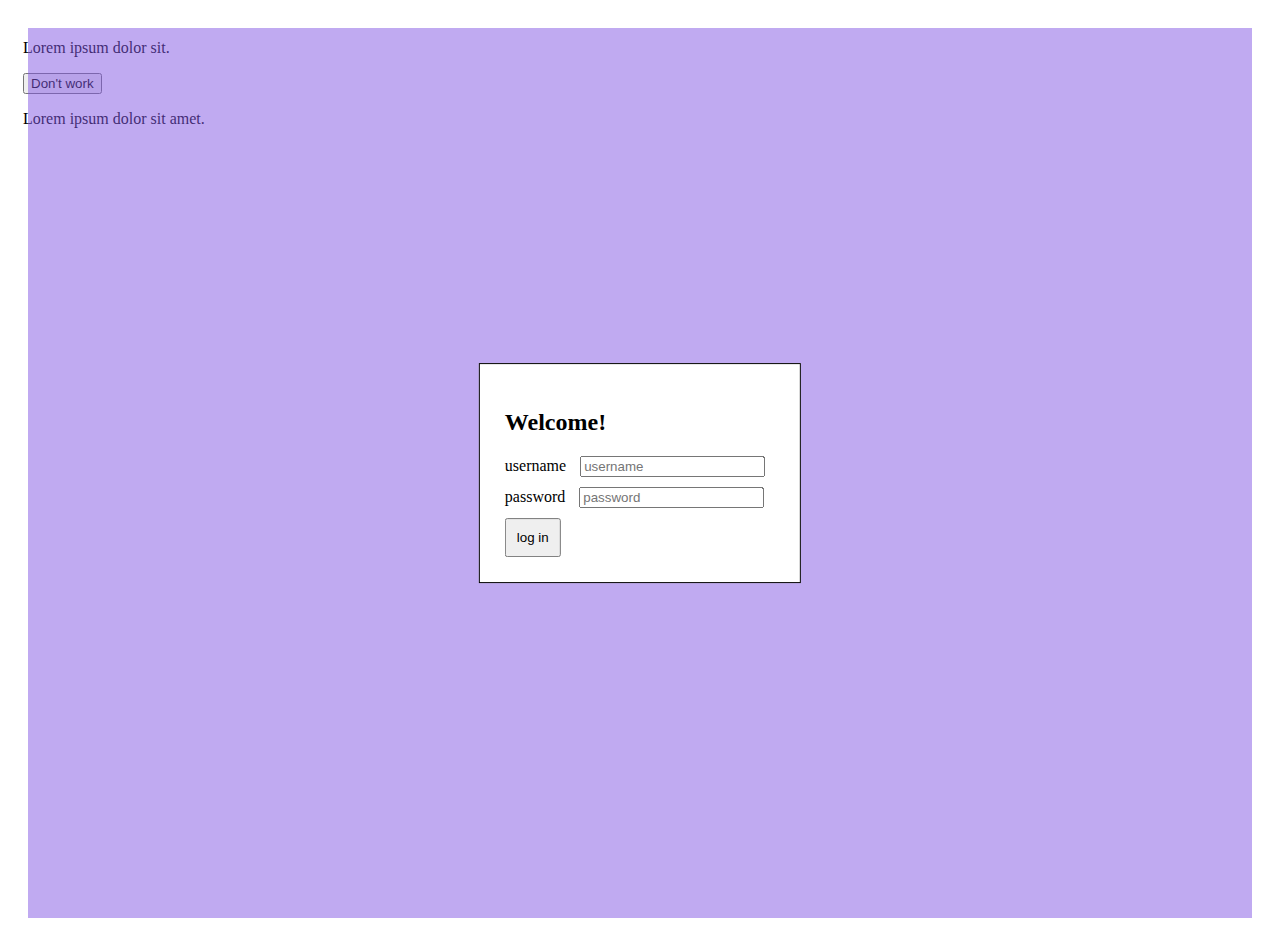
<file: homework1.1/index.html>
<!DOCTYPE html>
<html lang="en">

<head>
    <meta charset="utf-8" />
    <meta http-equiv="Content-Type" content="text/html" />
    <meta name="viewport" content="width=device-width, initial-scale=1" />

    <title></title>

    <link rel="stylesheet" href="css/style.css" />
</head>

<body>
    <div class="background"></div>
    <div class="container">
        <div сlass="not_work">
            <p>Lorem ipsum dolor sit.</p>
            <button сlass="button">Don't work</button>
            <p>Lorem ipsum dolor sit amet.</p>
        </div>
        <form action="#">
            <h2>Welcome!</h2>
            <div>
                <span>username</span>
                <input type="text" name="username" placeholder="username" />
            </div>
            <div>
                <span>password</span>
                <input type="password" name="pass" placeholder="password" />
            </div>
            <button>log in</button>
        </form>
    </div>
</body>

</html>
</file>
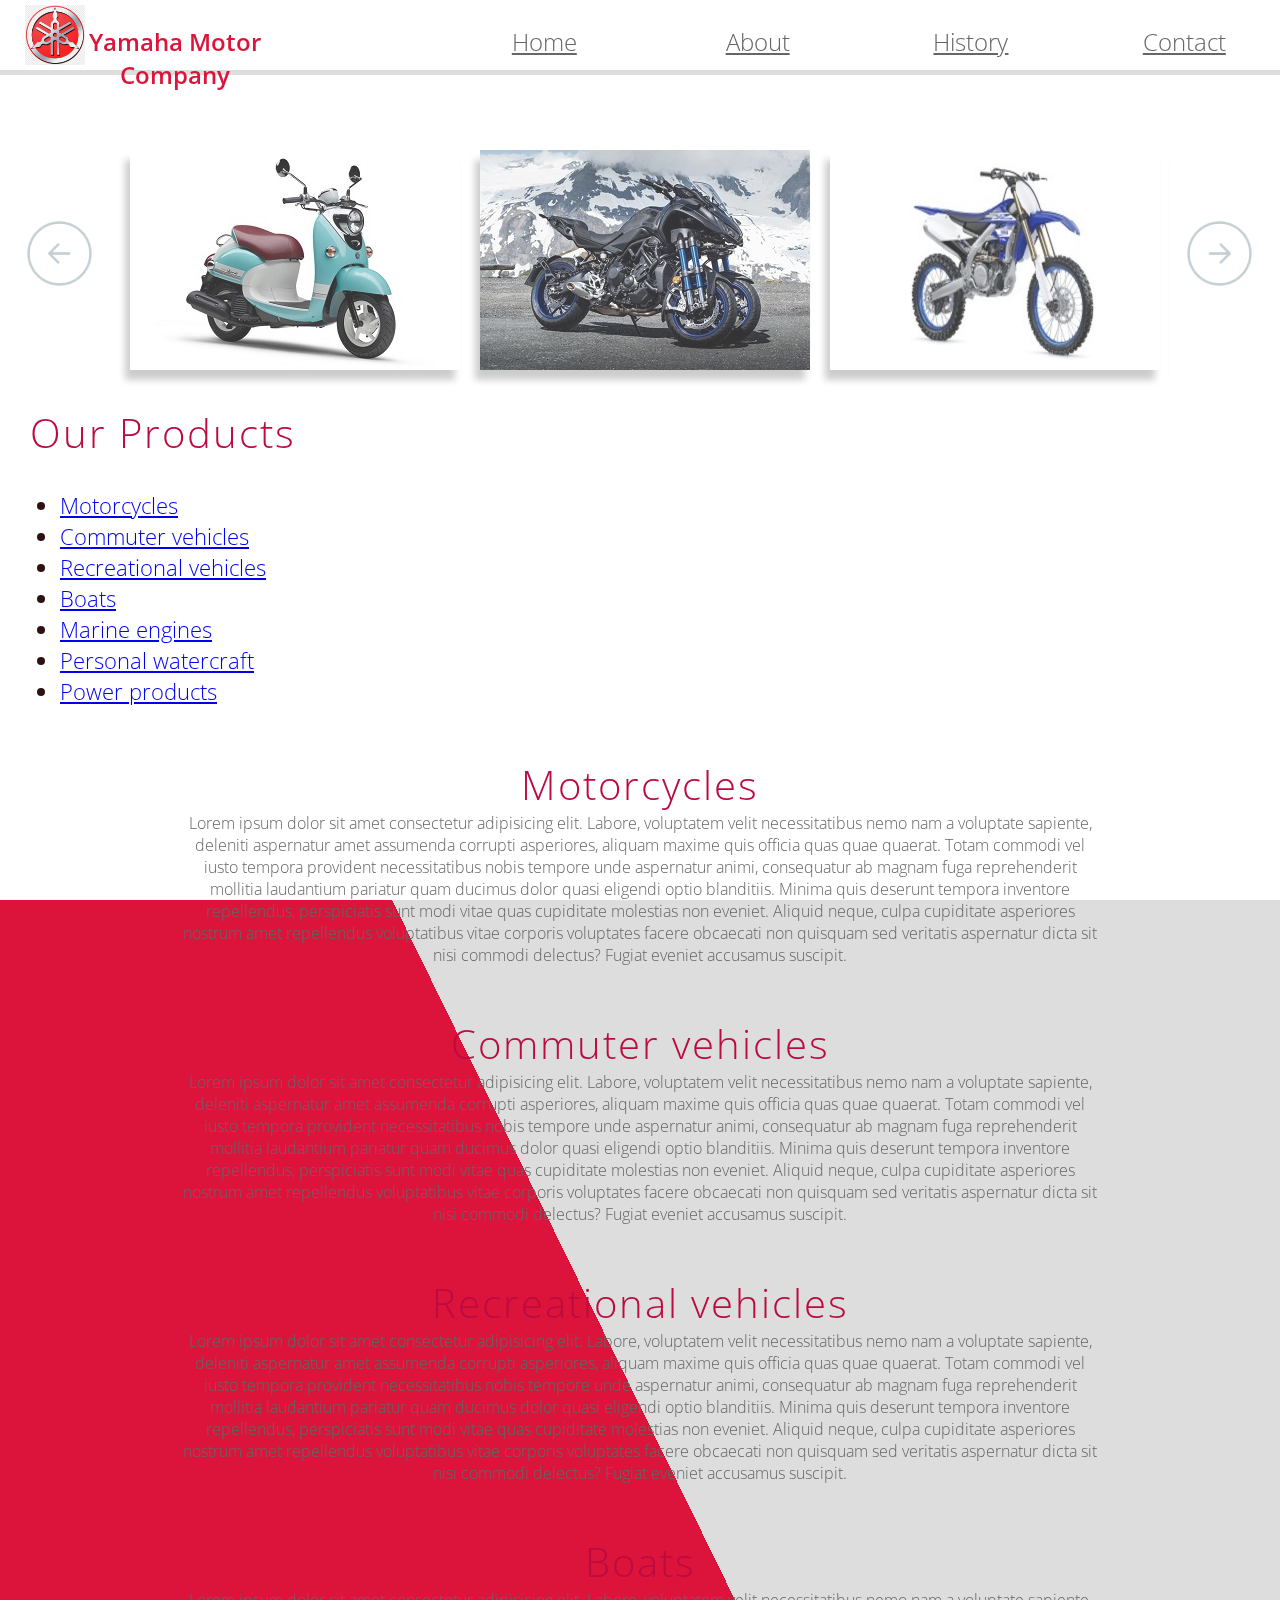
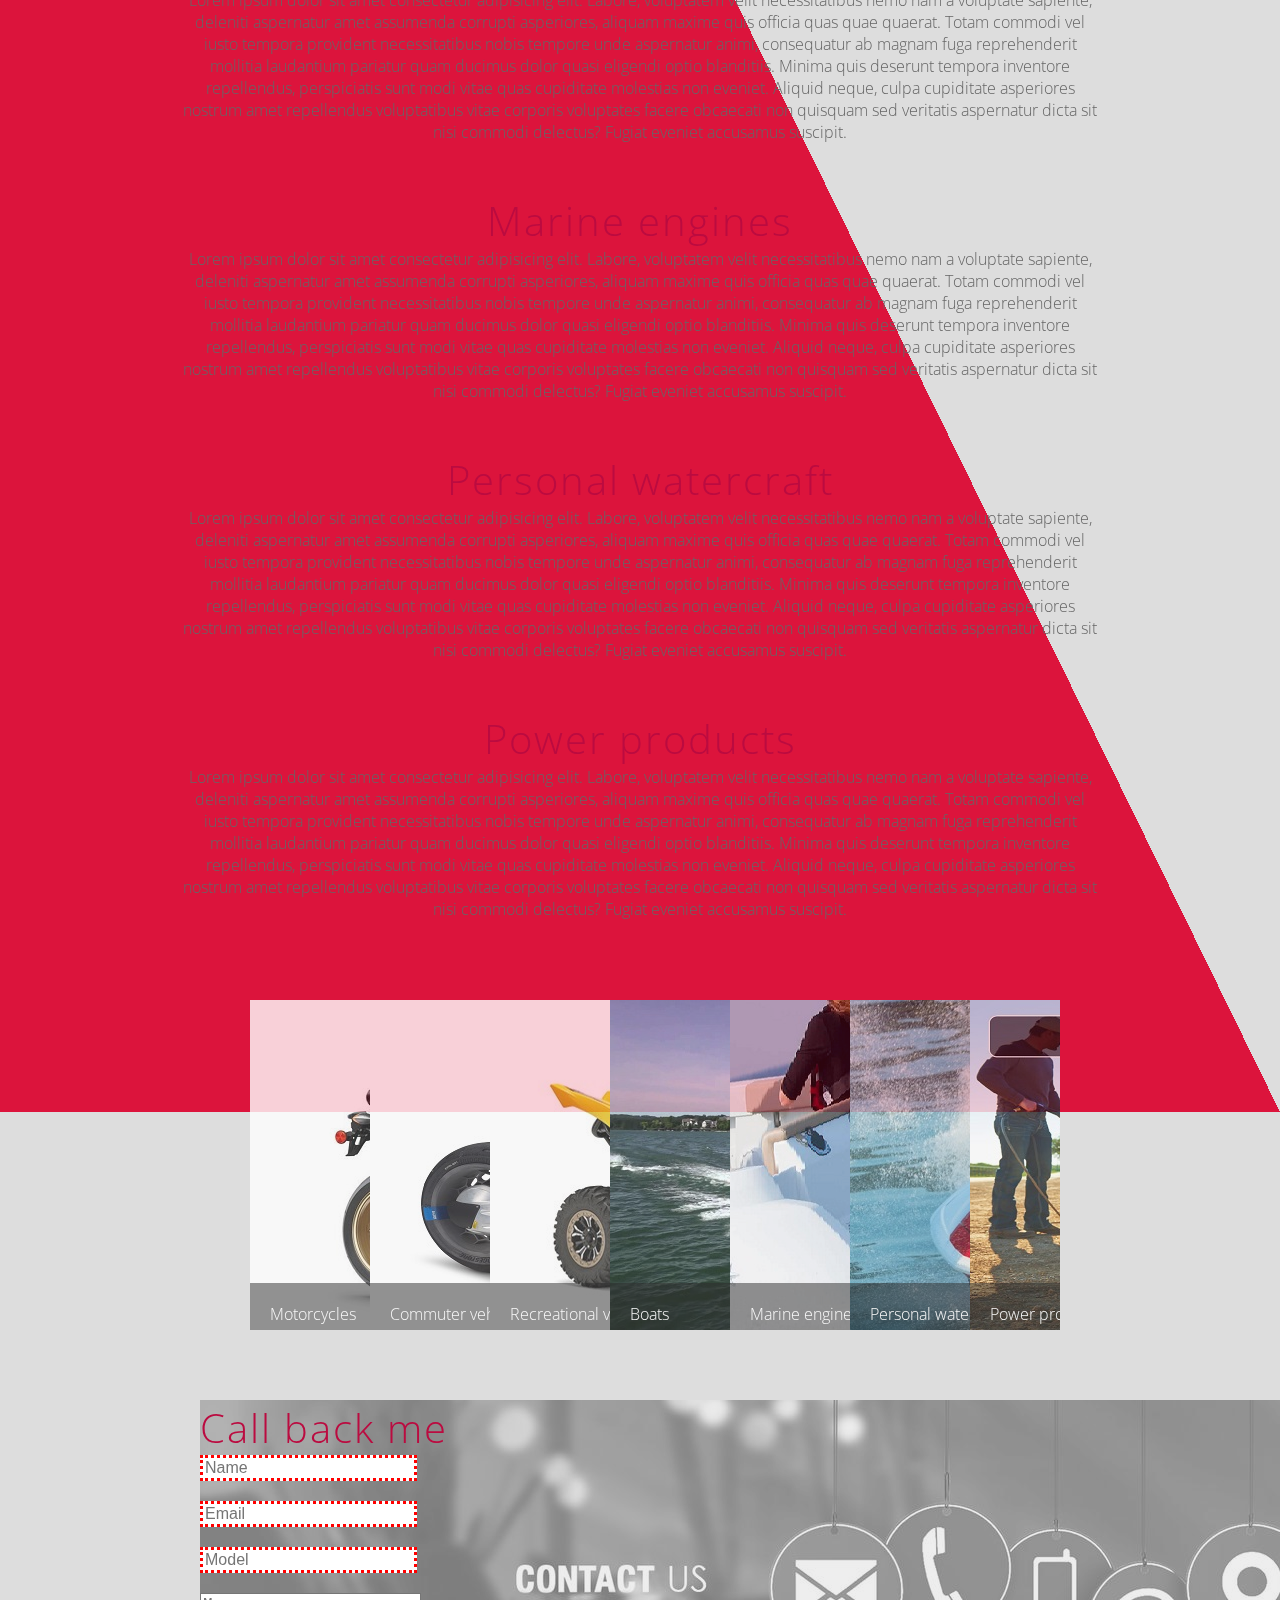
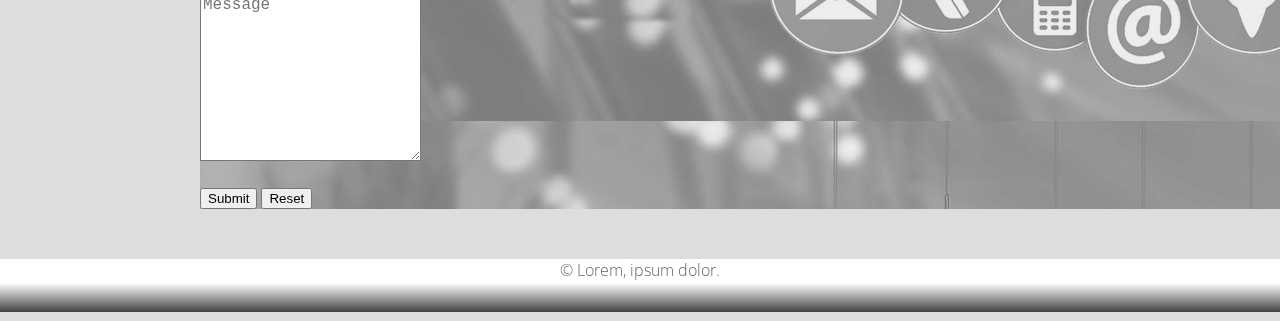
<file: homework1/index.html>
<!DOCTYPE html>
<html lang="en">
<head>
  <meta charset="utf-8">
  <meta http-equiv="Content-Type" content="text/html">
  <meta name="viewport" content="width=device-width, initial-scale=1">

  <title>Yamaha Motor</title>

  <link rel="stylesheet" href="http://fonts.googleapis.com/css?family=Open+Sans:300,400">
  <link rel="stylesheet" href="css/style.css">
</head>

<body>
<header>
  <div class="sidebar">
      <nav class="main-nav">
        <ul>
          <li class="logo"><img class="banner-logo" src="img/yamaha_logo.png" width="60" alt=""></li>
          <li class="logo"><p class="banner-text">Yamaha Motor Company</p></li>
          <li class="nav-item"><a href="#home" class="nav-item-link">Home</a></li>
          <li class="nav-item"><a href="#about" class="nav-item-link">About</a></li>
          <li class="nav-item"><a href="#history" class="nav-item-link">History</a></li>
          <li class="nav-item"><a href="#contact" class="nav-item-link">Contact</a></li>
        </ul>
      </nav>
    </div>
</header>

<section id="home" class="carousel">
  <input checked type="radio" name="respond" id="desktop">
    <article id="slider">
        <input checked type="radio" name="slider" id="switch1">
        <input type="radio" name="slider" id="switch2">
        <input type="radio" name="slider" id="switch3">
        <input type="radio" name="slider" id="switch4">
        <input type="radio" name="slider" id="switch5">
        <input type="radio" name="slider" id="switch6">
        <input type="radio" name="slider" id="switch7">
        <input type="radio" name="slider" id="switch8">
      <div id="slides">
        <div id="overflow">
          <div class="image">
            <article><img src="img/1.jpg"></article>
            <article><img src="img/2.jpg"></article>
            <article><img src="img/3.jpg"></article>
            <article><img src="img/4.jpg"></article>
            <article><img src="img/5.jpg"></article>
            <article><img src="img/6.jpg"></article>
            <article><img src="img/7.jpg"></article>
            <article><img src="img/8.jpg"></article>
          </div>
        </div>
      </div>
      <div id="controls">
        <label for="switch1"></label>
        <label for="switch2"></label>
        <label for="switch3"></label>
        <label for="switch4"></label>
        <label for="switch5"></label>
        <label for="switch6"></label>
        <label for="switch7"></label>
        <label for="switch8"></label>
      </div>

    </article>

</section>
<section>
  <section id="about">
    <div class="content-box">
      <h2 class="block-title">Our Products</h2>
        <ul>
          <li class="block-item"><a href="#moto">Motorcycles</a></li>
          <li class="block-item"><a href="#comm">Commuter vehicles</a></li>
          <li class="block-item"><a href="#recr">Recreational vehicles</a></li>
          <li class="block-item"><a href="#boat">Boats</a></li>
          <li class="block-item"><a href="#mari">Marine engines</a></li>
          <li class="block-item"><a href="#pers">Personal watercraft</a></li>
          <li class="block-item"><a href="#powe">Power products</a></li>
        </ul>

    </div>

  </section>
  <section id="history">
    <div class="history-box" id="moto">
      <h2 class="block-title">Motorcycles</h2>
      <p class="block-text">Lorem ipsum dolor sit amet consectetur adipisicing elit. Labore, voluptatem velit necessitatibus nemo nam a voluptate sapiente, deleniti aspernatur amet assumenda corrupti asperiores, aliquam maxime quis officia quas quae quaerat. Totam commodi vel iusto tempora provident necessitatibus nobis tempore unde aspernatur animi, consequatur ab magnam fuga reprehenderit mollitia laudantium pariatur quam ducimus dolor quasi eligendi optio blanditiis. Minima quis deserunt tempora inventore repellendus, perspiciatis sunt modi vitae quas cupiditate molestias non eveniet. Aliquid neque, culpa cupiditate asperiores nostrum amet repellendus voluptatibus vitae corporis voluptates facere obcaecati non quisquam sed veritatis aspernatur dicta sit nisi commodi delectus? Fugiat eveniet accusamus suscipit.</p>
    </div>
    <div class="history-box" id="comm">
      <h2 class="block-title">Commuter vehicles</h2>
      <p class="block-text">Lorem ipsum dolor sit amet consectetur adipisicing elit. Labore, voluptatem velit necessitatibus nemo nam a voluptate sapiente, deleniti aspernatur amet assumenda corrupti asperiores, aliquam maxime quis officia quas quae quaerat. Totam commodi vel iusto tempora provident necessitatibus nobis tempore unde aspernatur animi, consequatur ab magnam fuga reprehenderit mollitia laudantium pariatur quam ducimus dolor quasi eligendi optio blanditiis. Minima quis deserunt tempora inventore repellendus, perspiciatis sunt modi vitae quas cupiditate molestias non eveniet. Aliquid neque, culpa cupiditate asperiores nostrum amet repellendus voluptatibus vitae corporis voluptates facere obcaecati non quisquam sed veritatis aspernatur dicta sit nisi commodi delectus? Fugiat eveniet accusamus suscipit.</p>
    </div>
    <div class="history-box" id="recr">
      <h2 class="block-title">Recreational vehicles</h2>
      <p class="block-text">Lorem ipsum dolor sit amet consectetur adipisicing elit. Labore, voluptatem velit necessitatibus nemo nam a voluptate sapiente, deleniti aspernatur amet assumenda corrupti asperiores, aliquam maxime quis officia quas quae quaerat. Totam commodi vel iusto tempora provident necessitatibus nobis tempore unde aspernatur animi, consequatur ab magnam fuga reprehenderit mollitia laudantium pariatur quam ducimus dolor quasi eligendi optio blanditiis. Minima quis deserunt tempora inventore repellendus, perspiciatis sunt modi vitae quas cupiditate molestias non eveniet. Aliquid neque, culpa cupiditate asperiores nostrum amet repellendus voluptatibus vitae corporis voluptates facere obcaecati non quisquam sed veritatis aspernatur dicta sit nisi commodi delectus? Fugiat eveniet accusamus suscipit.</p>
    </div>
    <div class="history-box" id="boat">
      <h2 class="block-title">Boats</h2>
      <p class="block-text">Lorem ipsum dolor sit amet consectetur adipisicing elit. Labore, voluptatem velit necessitatibus nemo nam a voluptate sapiente, deleniti aspernatur amet assumenda corrupti asperiores, aliquam maxime quis officia quas quae quaerat. Totam commodi vel iusto tempora provident necessitatibus nobis tempore unde aspernatur animi, consequatur ab magnam fuga reprehenderit mollitia laudantium pariatur quam ducimus dolor quasi eligendi optio blanditiis. Minima quis deserunt tempora inventore repellendus, perspiciatis sunt modi vitae quas cupiditate molestias non eveniet. Aliquid neque, culpa cupiditate asperiores nostrum amet repellendus voluptatibus vitae corporis voluptates facere obcaecati non quisquam sed veritatis aspernatur dicta sit nisi commodi delectus? Fugiat eveniet accusamus suscipit.</p>
    </div>
    <div class="history-box" id="mari">
      <h2 class="block-title">Marine engines</h2>
      <p class="block-text">Lorem ipsum dolor sit amet consectetur adipisicing elit. Labore, voluptatem velit necessitatibus nemo nam a voluptate sapiente, deleniti aspernatur amet assumenda corrupti asperiores, aliquam maxime quis officia quas quae quaerat. Totam commodi vel iusto tempora provident necessitatibus nobis tempore unde aspernatur animi, consequatur ab magnam fuga reprehenderit mollitia laudantium pariatur quam ducimus dolor quasi eligendi optio blanditiis. Minima quis deserunt tempora inventore repellendus, perspiciatis sunt modi vitae quas cupiditate molestias non eveniet. Aliquid neque, culpa cupiditate asperiores nostrum amet repellendus voluptatibus vitae corporis voluptates facere obcaecati non quisquam sed veritatis aspernatur dicta sit nisi commodi delectus? Fugiat eveniet accusamus suscipit.</p>
    </div>
    <div class="history-box" id="pers">
      <h2 class="block-title">Personal watercraft</h2>
      <p class="block-text">Lorem ipsum dolor sit amet consectetur adipisicing elit. Labore, voluptatem velit necessitatibus nemo nam a voluptate sapiente, deleniti aspernatur amet assumenda corrupti asperiores, aliquam maxime quis officia quas quae quaerat. Totam commodi vel iusto tempora provident necessitatibus nobis tempore unde aspernatur animi, consequatur ab magnam fuga reprehenderit mollitia laudantium pariatur quam ducimus dolor quasi eligendi optio blanditiis. Minima quis deserunt tempora inventore repellendus, perspiciatis sunt modi vitae quas cupiditate molestias non eveniet. Aliquid neque, culpa cupiditate asperiores nostrum amet repellendus voluptatibus vitae corporis voluptates facere obcaecati non quisquam sed veritatis aspernatur dicta sit nisi commodi delectus? Fugiat eveniet accusamus suscipit.</p>
    </div>
    <div class="history-box" id="powe">
      <h2 class="block-title">Power products</h2>
      <p class="block-text">Lorem ipsum dolor sit amet consectetur adipisicing elit. Labore, voluptatem velit necessitatibus nemo nam a voluptate sapiente, deleniti aspernatur amet assumenda corrupti asperiores, aliquam maxime quis officia quas quae quaerat. Totam commodi vel iusto tempora provident necessitatibus nobis tempore unde aspernatur animi, consequatur ab magnam fuga reprehenderit mollitia laudantium pariatur quam ducimus dolor quasi eligendi optio blanditiis. Minima quis deserunt tempora inventore repellendus, perspiciatis sunt modi vitae quas cupiditate molestias non eveniet. Aliquid neque, culpa cupiditate asperiores nostrum amet repellendus voluptatibus vitae corporis voluptates facere obcaecati non quisquam sed veritatis aspernatur dicta sit nisi commodi delectus? Fugiat eveniet accusamus suscipit.</p>
    </div>

    <div class="accordion">
      <ul>
        <li>
          <div class="caption"><a href="#">Motorcycles</a></div>
          <a href="#moto"><img src='img/motorcycles.jpg'/></a>
        </li>
        <li>
          <div class="caption"><a href="#">Commuter vehicles</a></div>
          <a href="#comm"><img src='img/commuter_vehicles.jpg'/></a>
        </li>
        <li>
          <div class="caption"><a href="#">Recreational vehicles</a></div>
          <a href="#recr"><img src='img/recreational_vehicles.jpg'/></a>
        </li>
        <li>
          <div class="caption"><a href="#">Boats</a></div>
          <a href="#boat"><img src='img/boats.jpg'/></a>
        </li>
        <li>
          <div class="caption"><a href="#">Marine engines</a></div>
          <a href="#mari"><img src='img/marine_engines.jpg'/></a>
        </li>
        <li>
          <div class="caption"><a href="#">Personal watercraft</a></div>
          <a href="#pers"><img src='img/personal_watercraft.jpg'/></a>
        </li>
        <li>
          <div class="caption"><a href="#">Power products</a></div>
          <a href="#powe"><img src='img/power_products.jpg'/></a>
        </li>
      </ul>

    </div>

  </section>

<section id="contact-us">
  <div class="background"></div>
  <div id="contact" class="inputs">
    <h2 class="block-title">Call back me</h2>
    <form action="#contact" method="get" class="contact-form">

      <div class="form-group">
        <input type="text" id="contact_name" name="contact_name" class="form-control"
              placeholder="Name" required/>
      </div>
      <div class="form-group">
        <input type="email" id="contact_email" name="contact_email" class="form-control"
              placeholder="Email" required/>
      </div>
      <div class="form-group">
        <input type="text" id="contact_subject" name="contact_subject" class="form-control"
              placeholder="Model" required/>
      </div>
      <div class="form-group">
        <textarea id="contact_message" name="contact_message" class="form-control" rows="9"
              placeholder="Message" required></textarea>
      </div>

      <button type="submit" class="btn-transform">Submit</button>
      <button type="reset" class="btn-transform">Reset</button>

    </form>
  </div>
</section>
  
    <footer class="footer">
      <p>&#169; Lorem, ipsum dolor.</p>
    </footer>

  </div>

</div>

</body>
</html>
</file>
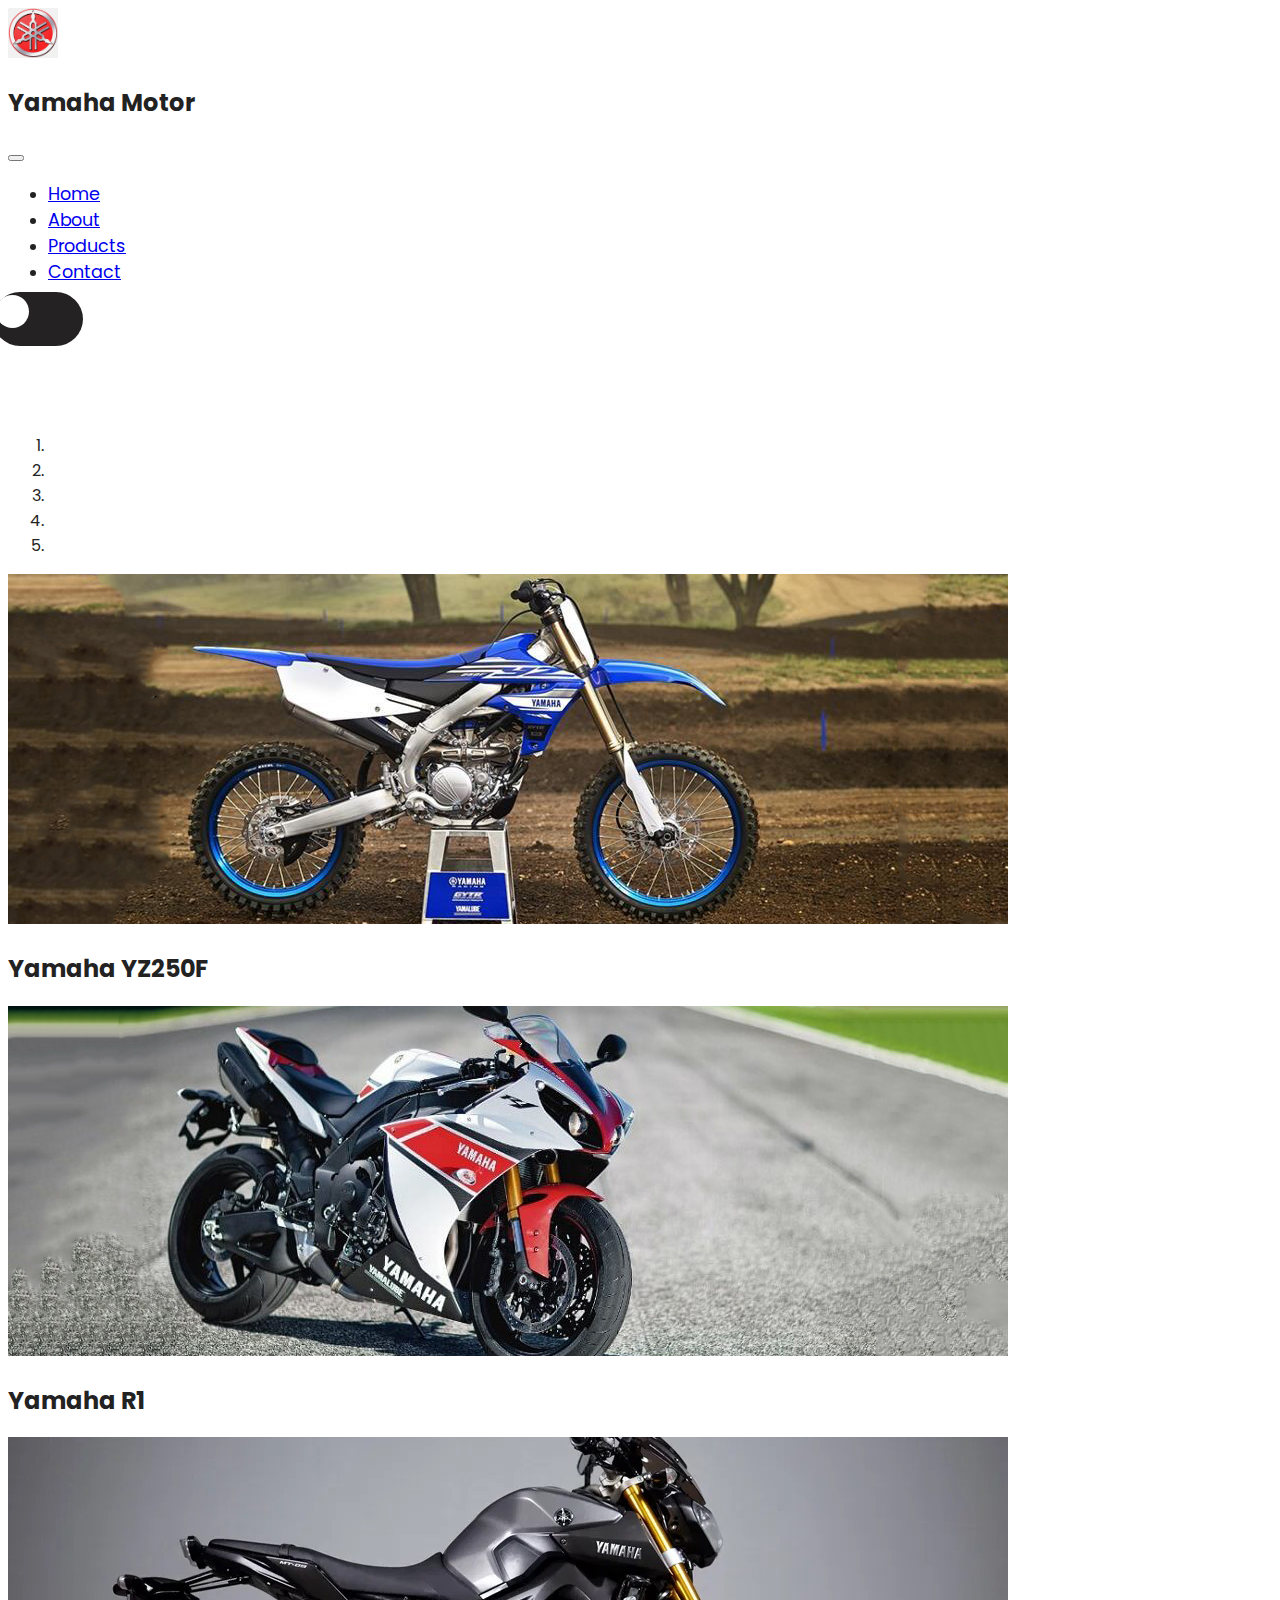
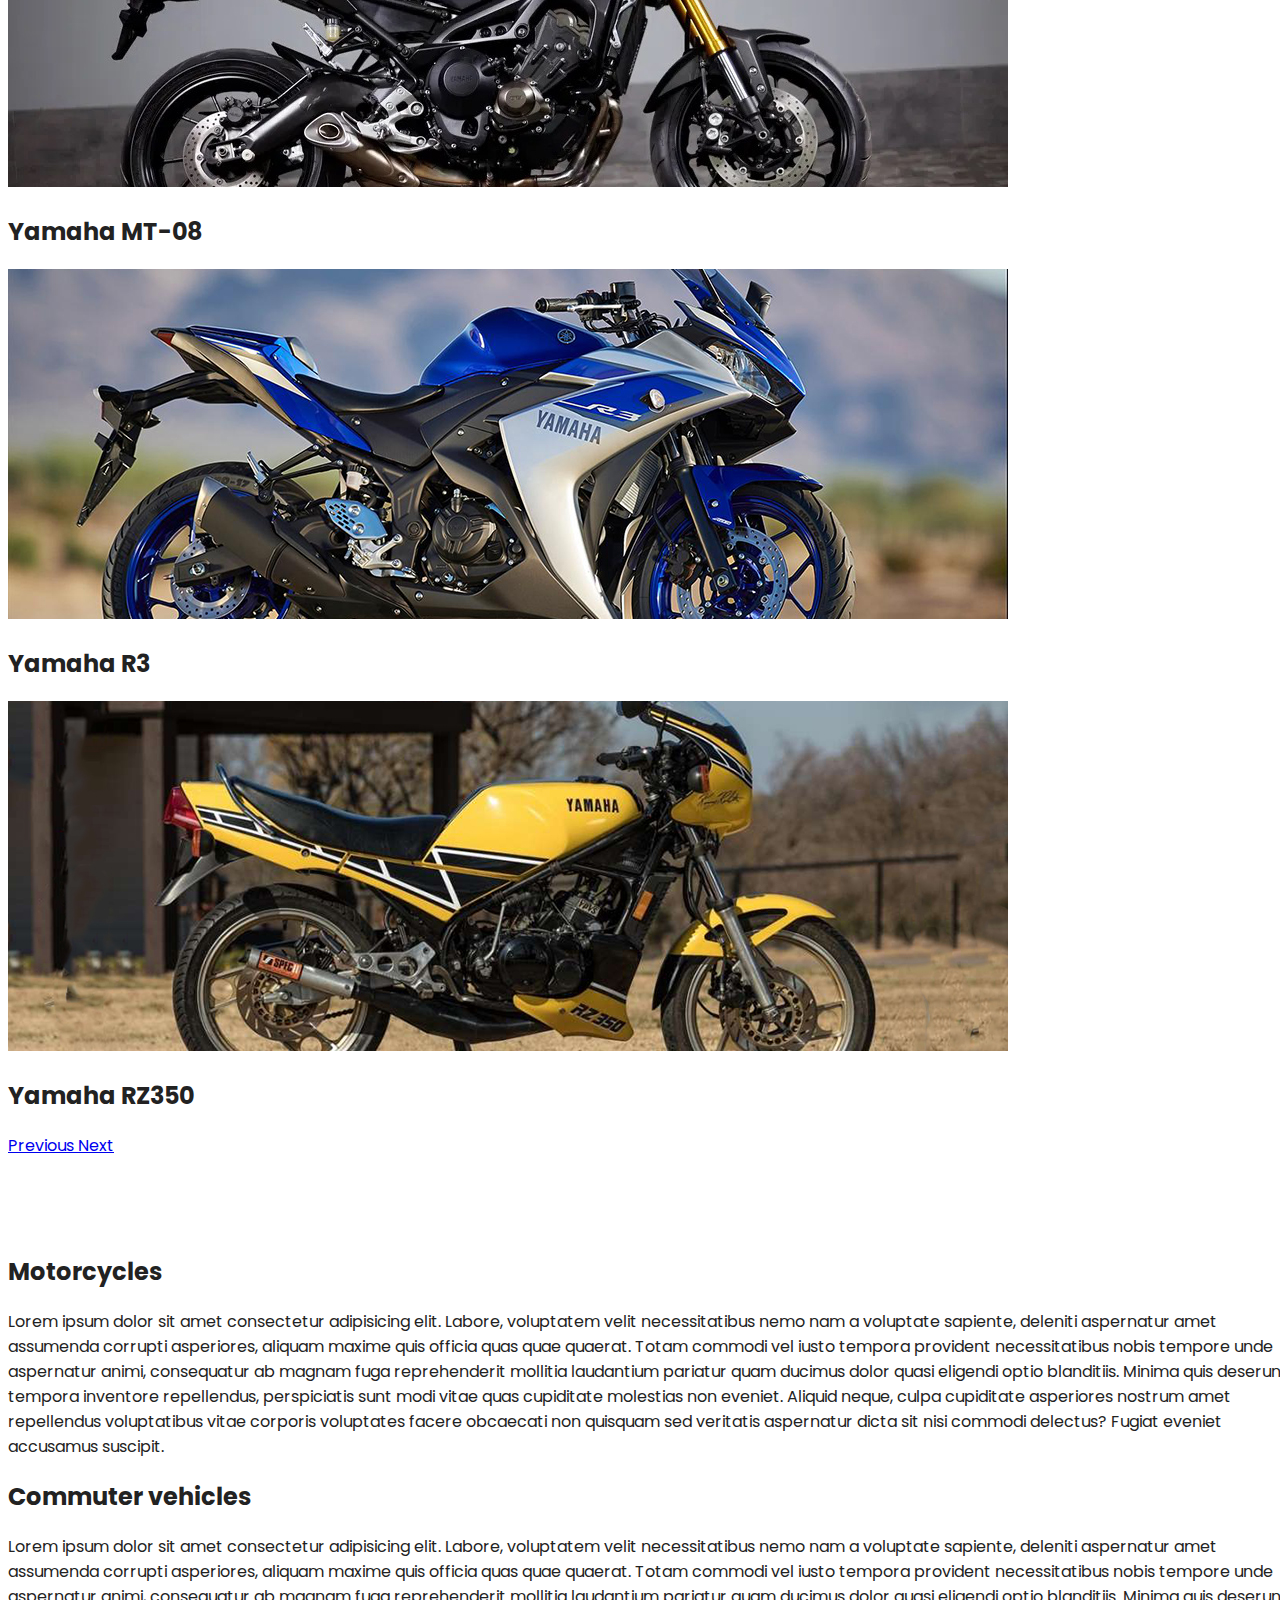
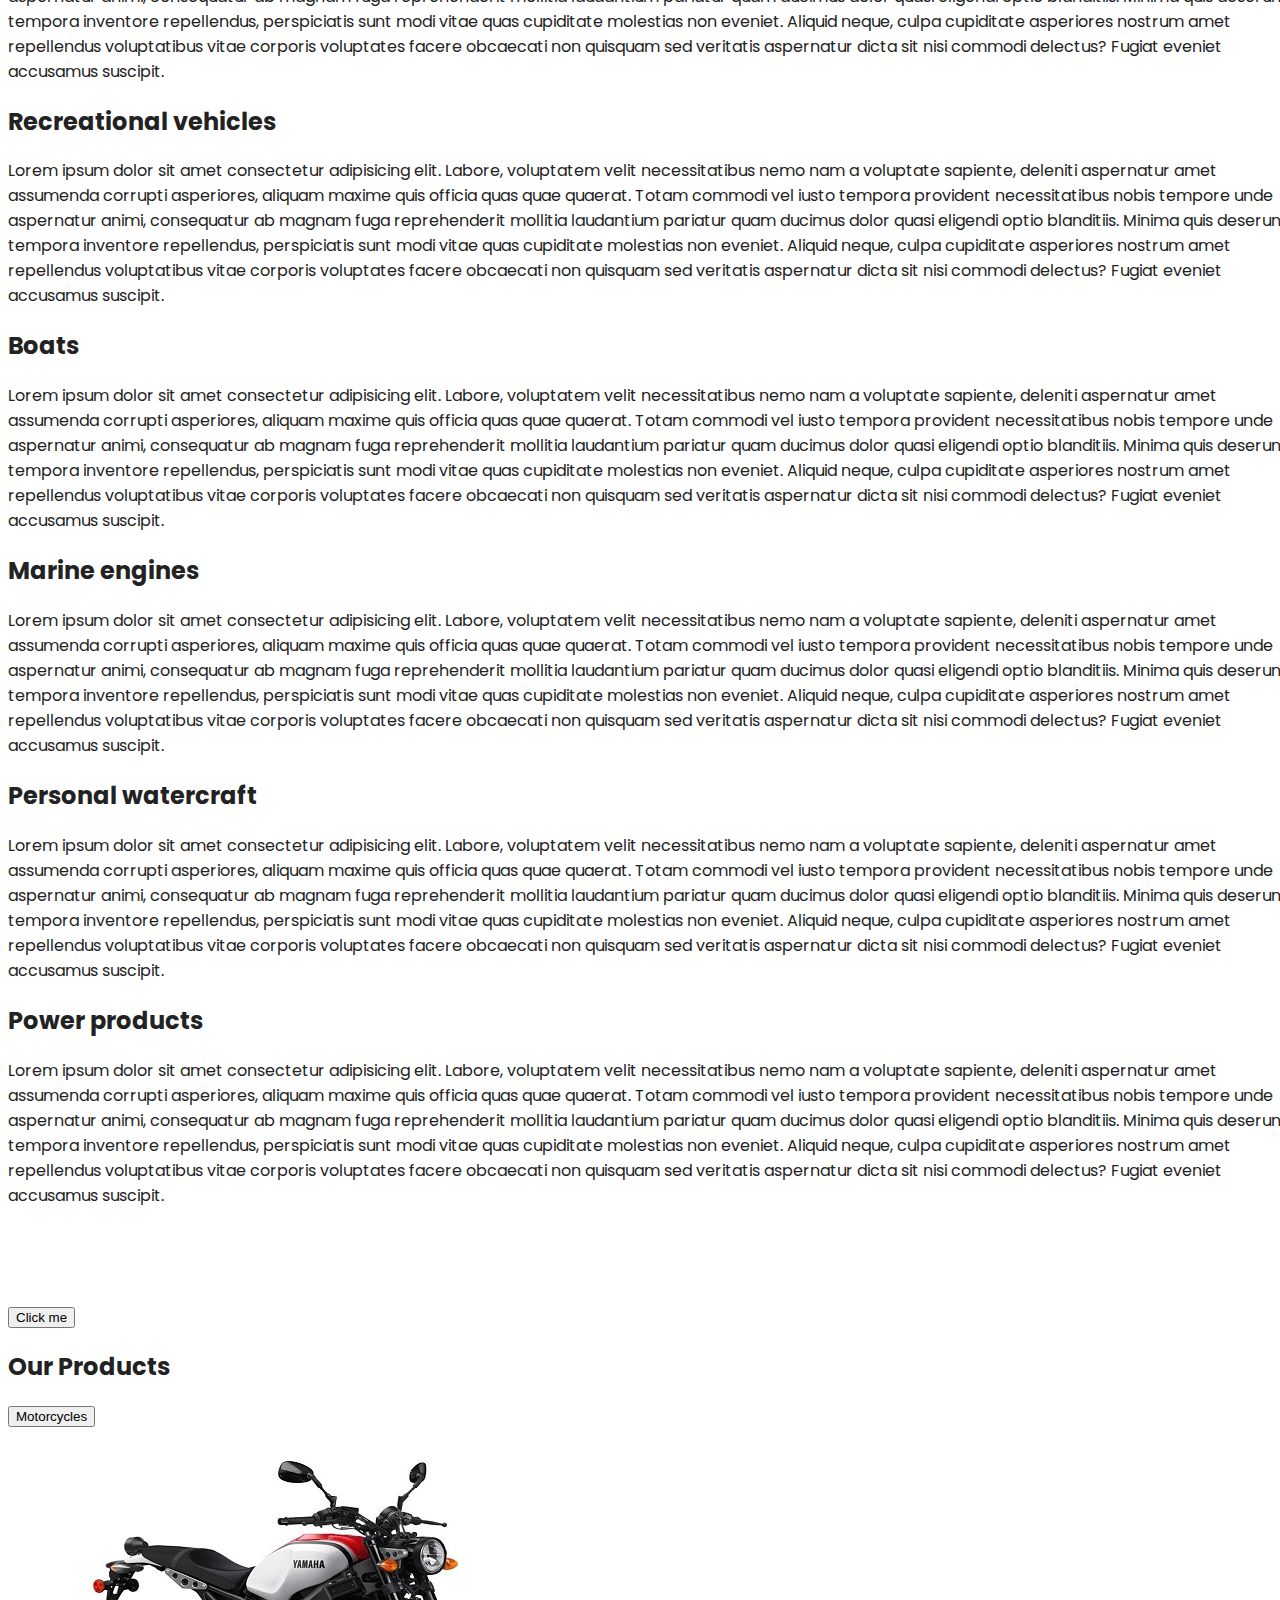
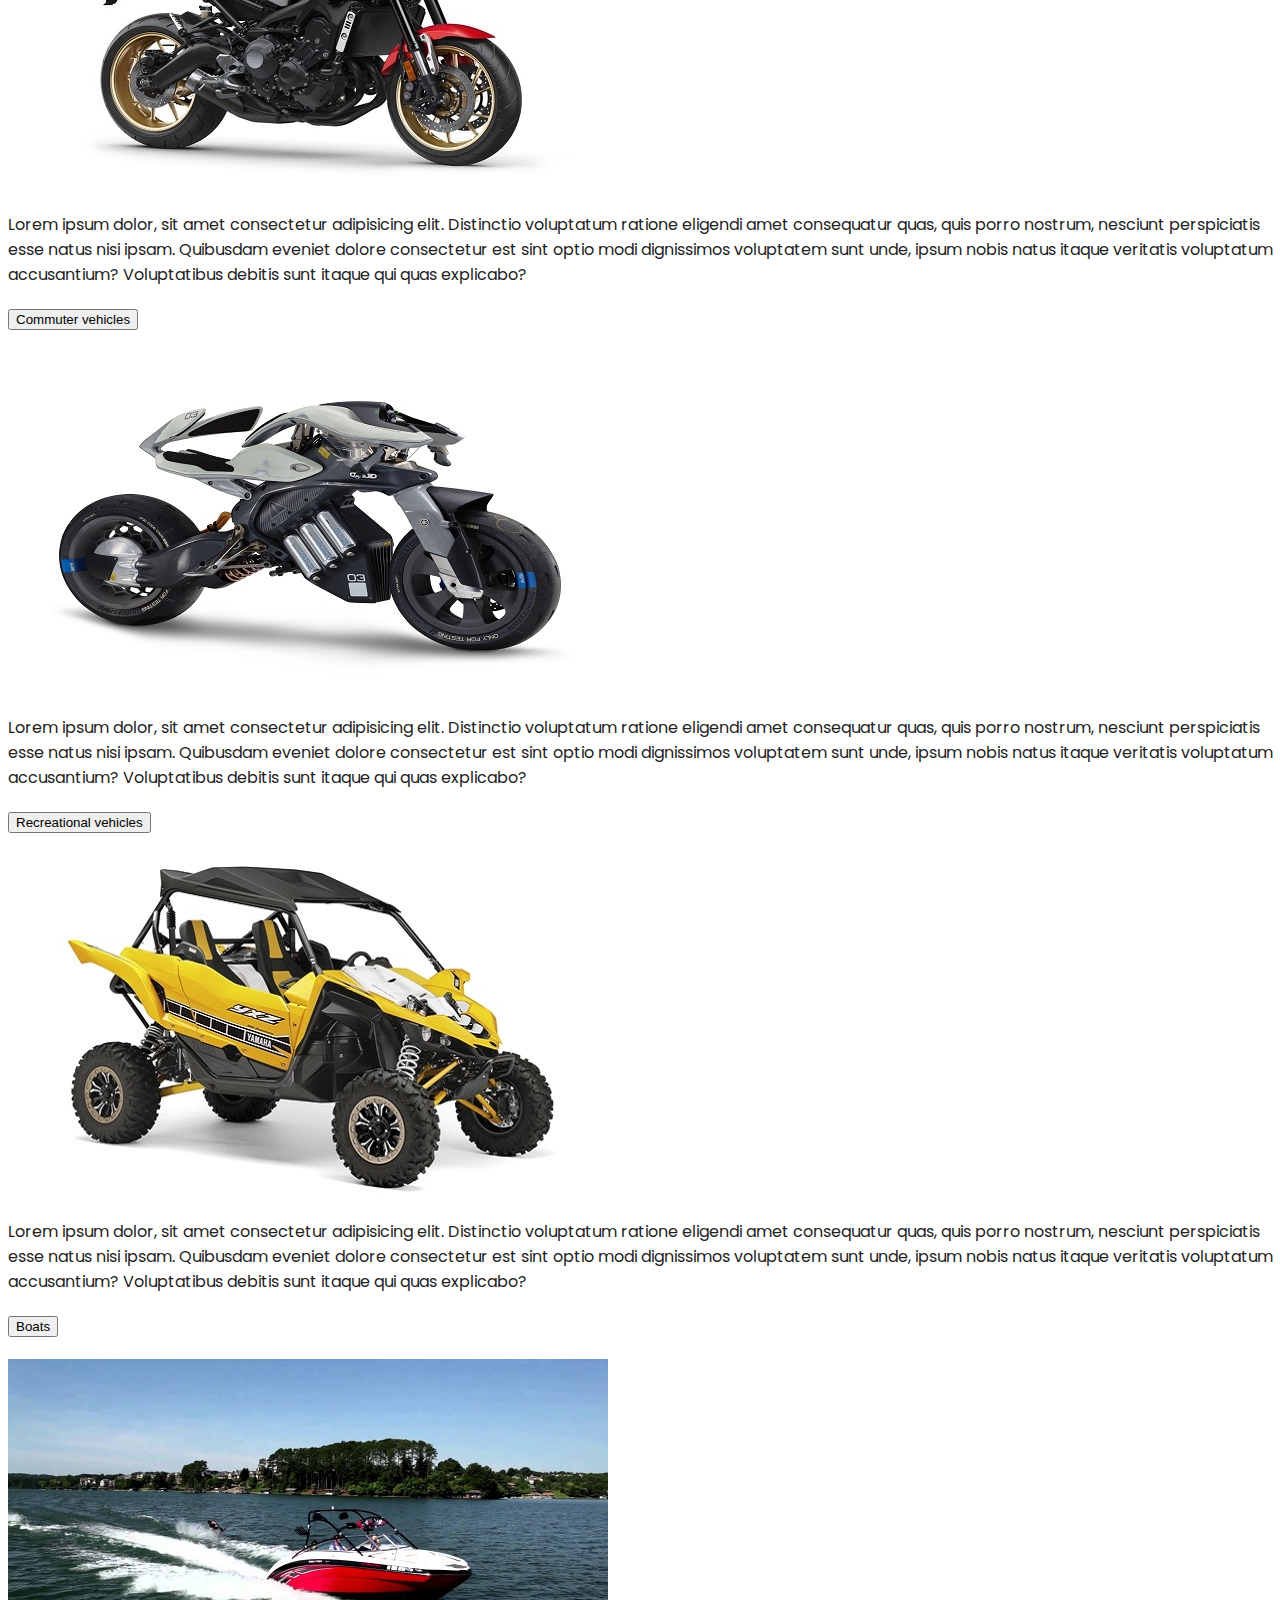
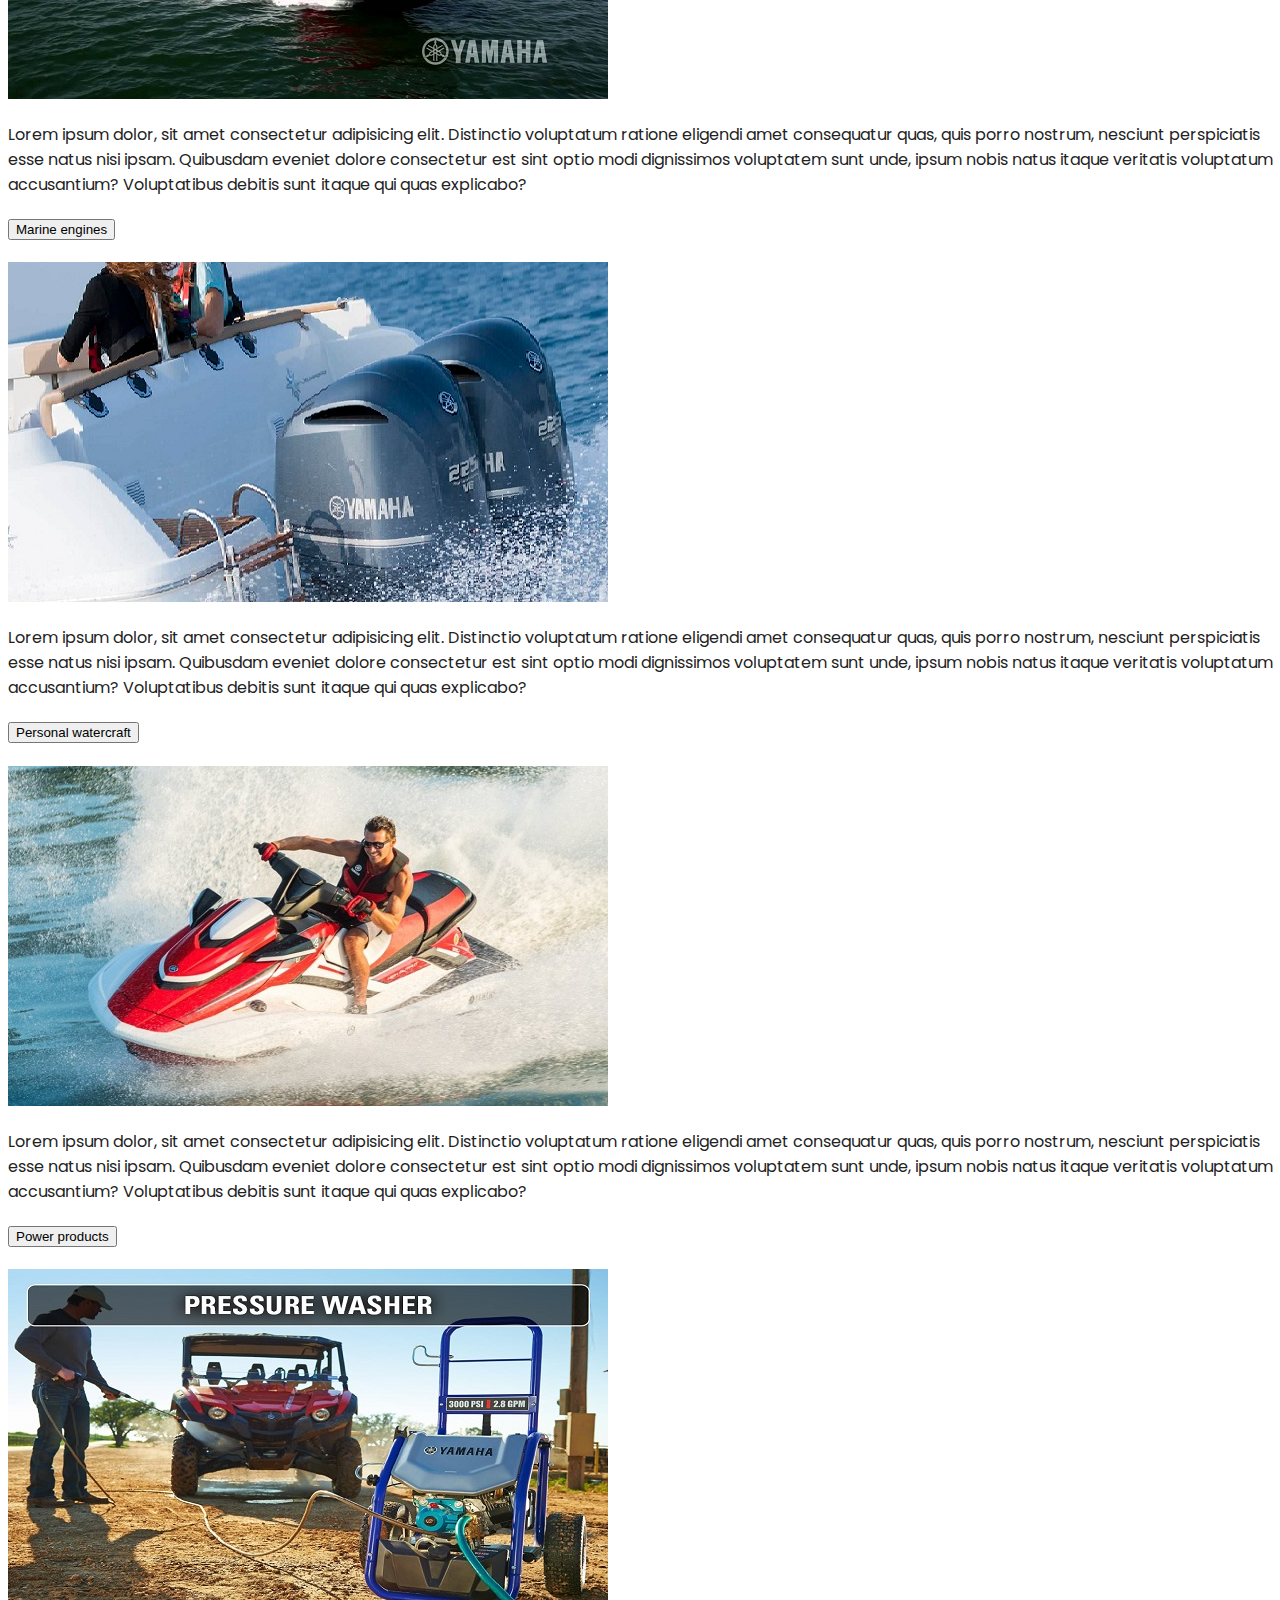
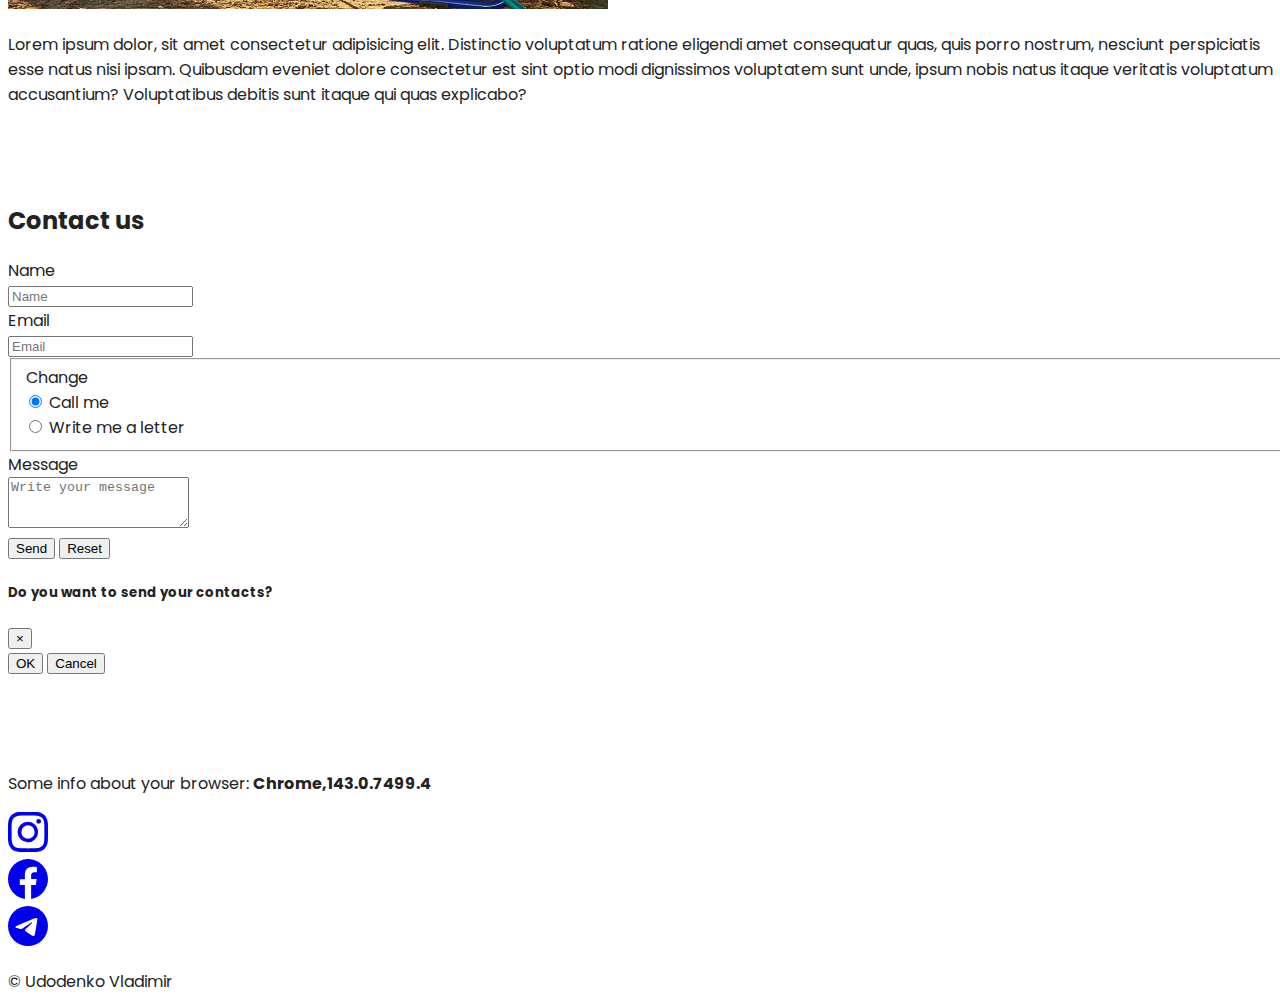
<file: homework5(bootstrap+js)/index.html>
<!DOCTYPE html>
<html lang="en">
<head>
    <meta charset="UTF-8">
    <meta name="viewport" content="width=device-width, initial-scale=1.0">
    <meta http-equiv="X-UA-Compatible" content="ie-edge">
    <title>Yamaha Motor</title>
    <link rel="stylesheet" href="https://cdn.jsdelivr.net/npm/bootstrap@4.6.0/dist/css/bootstrap.min.css" integrity="sha384-B0vP5xmATw1+K9KRQjQERJvTumQW0nPEzvF6L/Z6nronJ3oUOFUFpCjEUQouq2+l" crossorigin="anonymous">
    <link rel="stylesheet" href="https://cdn.jsdelivr.net/npm/bootstrap-icons@1.4.1/font/bootstrap-icons.css">
    <link rel="stylesheet" href="css/main.css">
    <link rel="stylesheet" href="css/theme.css">
</head>
<body>
    <header>
        <div class="fixed-top">
            <nav class="navbar navbar-expand-xl navbar-dark bg-dark">
                <div class="container-fluid">
                    <a href="#" class="navbar-brad"><img src="img/logo.png"></a>
                    <h2>Yamaha Motor</h2>
                    <button class="navbar-toggler" type="button" data-toggle="collapse" data-target="#navbarResponsive">
                        <span class="navbar-toggler-icon"></span>
                    </button>
                    <div class="collapse navbar-collapse" id="navbarResponsive">
                        <ul class="navbar-nav ml-auto">
                            <li class="nav-item"><a href="#home" class="nav-link scroll-to">Home</a></li>
                            <li class="nav-item"><a href="#about" class="nav-link scroll-to">About</a></li>
                            <li class="nav-item"><a href="#products" class="nav-link scroll-to">Products</a></li>
                            <li class="nav-item"><a href="#contact" class="nav-link scroll-to">Contact</a></li>
                        </ul>
                    </div>
                    <div>
                        <input type="checkbox" class="checkbox" id="chk" />
                        <label class="label" for="chk">
                            <i class="fas"></i>
                            <i class="fas"></i>
                            <div class="ball"></div>
                        </label>
                    </div>
                </div>
            </nav>
            <div class="row">
                <div class="col-xl-12">
                    <div class="progress">
                        <div id="progress" class="progress-bar progress-bar-striped progress-bar-animated bg-info" role="progressbar" aria-valuemin="0" aria-valuemax="100"></div>
                    </div>
                </div>
            </div>
        </div>
    </header>
    <main>
        <section id="home">
            <div class="carousel slide" data-ride="carousel" id="slides">
                <ol class="carousel-indicators">
                    <li data-target="#slides" data-slide-to="0" class="active"></li>
                    <li data-target="#slides" data-slide-to="1"></li>
                    <li data-target="#slides" data-slide-to="2"></li>
                    <li data-target="#slides" data-slide-to="3"></li>
                    <li data-target="#slides" data-slide-to="4"></li>
                </ol>
                <div class="carousel-inner">
                    <div class="carousel-item active">
                    <img class="d-block w-100" src="img/1.jpg" alt="First slide">
                        <div class="carousel-caption d-none d-md-block">
                            <h2>Yamaha YZ250F</h2>
                        </div>
                    </div>
                    <div class="carousel-item">
                    <img class="d-block w-100" src="img/2.jpg" alt="Second slide">
                        <div class="carousel-caption d-none d-md-block">
                            <h2>Yamaha R1</h2>
                        </div>
                    </div>
                    <div class="carousel-item">
                    <img class="d-block w-100" src="img/3.jpg" alt="Third slide">
                        <div class="carousel-caption d-none d-md-block">
                            <h2>Yamaha MT-08</h2>
                        </div>
                    </div>
                    <div class="carousel-item">
                    <img class="d-block w-100" src="img/4.jpg" alt="Third slide">
                        <div class="carousel-caption d-none d-md-block">
                            <h2>Yamaha R3</h2>
                        </div>
                    </div>
                    <div class="carousel-item">
                    <img class="d-block w-100" src="img/5.jpg" alt="Third slide">
                        <div class="carousel-caption d-none d-md-block">
                            <h2>Yamaha RZ350</h2>
                        </div>
                    </div>
                </div>
                <a class="carousel-control-prev" href="#slides" role="button" data-slide="prev">
                    <span class="carousel-control-prev-icon" aria-hidden="true"></span>
                    <span class="sr-only">Previous</span>
                </a>
                <a class="carousel-control-next" href="#slides" role="button" data-slide="next">
                    <span class="carousel-control-next-icon" aria-hidden="true"></span>
                    <span class="sr-only">Next</span>
                </a>
            </div>
        </section>
        <section id="about">
            <div class="container-fluid">
                <div class="row">
                    <div class="col-xl-3" id="moto">
                        <h2 class="block-title text-center">Motorcycles</h2>
                        <p class="block-text">Lorem ipsum dolor sit amet consectetur adipisicing elit. Labore, voluptatem velit necessitatibus nemo nam a voluptate sapiente, deleniti aspernatur amet assumenda corrupti asperiores, aliquam maxime quis officia quas quae quaerat. Totam commodi vel iusto tempora provident necessitatibus nobis tempore unde aspernatur animi, consequatur ab magnam fuga reprehenderit mollitia laudantium pariatur quam ducimus dolor quasi eligendi optio blanditiis. Minima quis deserunt tempora inventore repellendus, perspiciatis sunt modi vitae quas cupiditate molestias non eveniet. Aliquid neque, culpa cupiditate asperiores nostrum amet repellendus voluptatibus vitae corporis voluptates facere obcaecati non quisquam sed veritatis aspernatur dicta sit nisi commodi delectus? Fugiat eveniet accusamus suscipit.</p>
                    </div>
                    <div class="col-xl-3" id="comm">
                        <h2 class="block-title text-center">Commuter vehicles</h2>
                        <p class="block-text">Lorem ipsum dolor sit amet consectetur adipisicing elit. Labore, voluptatem velit necessitatibus nemo nam a voluptate sapiente, deleniti aspernatur amet assumenda corrupti asperiores, aliquam maxime quis officia quas quae quaerat. Totam commodi vel iusto tempora provident necessitatibus nobis tempore unde aspernatur animi, consequatur ab magnam fuga reprehenderit mollitia laudantium pariatur quam ducimus dolor quasi eligendi optio blanditiis. Minima quis deserunt tempora inventore repellendus, perspiciatis sunt modi vitae quas cupiditate molestias non eveniet. Aliquid neque, culpa cupiditate asperiores nostrum amet repellendus voluptatibus vitae corporis voluptates facere obcaecati non quisquam sed veritatis aspernatur dicta sit nisi commodi delectus? Fugiat eveniet accusamus suscipit.</p>
                    </div>
                    <div class="col-xl-3" id="recr">
                        <h2 class="block-title text-center">Recreational vehicles</h2>
                        <p class="block-text">Lorem ipsum dolor sit amet consectetur adipisicing elit. Labore, voluptatem velit necessitatibus nemo nam a voluptate sapiente, deleniti aspernatur amet assumenda corrupti asperiores, aliquam maxime quis officia quas quae quaerat. Totam commodi vel iusto tempora provident necessitatibus nobis tempore unde aspernatur animi, consequatur ab magnam fuga reprehenderit mollitia laudantium pariatur quam ducimus dolor quasi eligendi optio blanditiis. Minima quis deserunt tempora inventore repellendus, perspiciatis sunt modi vitae quas cupiditate molestias non eveniet. Aliquid neque, culpa cupiditate asperiores nostrum amet repellendus voluptatibus vitae corporis voluptates facere obcaecati non quisquam sed veritatis aspernatur dicta sit nisi commodi delectus? Fugiat eveniet accusamus suscipit.</p>
                    </div>
                    <div class="col-xl-3" id="boat">
                        <h2 class="block-title text-center">Boats</h2>
                        <p class="block-text">Lorem ipsum dolor sit amet consectetur adipisicing elit. Labore, voluptatem velit necessitatibus nemo nam a voluptate sapiente, deleniti aspernatur amet assumenda corrupti asperiores, aliquam maxime quis officia quas quae quaerat. Totam commodi vel iusto tempora provident necessitatibus nobis tempore unde aspernatur animi, consequatur ab magnam fuga reprehenderit mollitia laudantium pariatur quam ducimus dolor quasi eligendi optio blanditiis. Minima quis deserunt tempora inventore repellendus, perspiciatis sunt modi vitae quas cupiditate molestias non eveniet. Aliquid neque, culpa cupiditate asperiores nostrum amet repellendus voluptatibus vitae corporis voluptates facere obcaecati non quisquam sed veritatis aspernatur dicta sit nisi commodi delectus? Fugiat eveniet accusamus suscipit.</p>
                    </div>
                </div>
                <div class="row">
                    <div class="col-xl-4" id="mari">
                        <h2 class="block-title text-center">Marine engines</h2>
                        <p class="block-text">Lorem ipsum dolor sit amet consectetur adipisicing elit. Labore, voluptatem velit necessitatibus nemo nam a voluptate sapiente, deleniti aspernatur amet assumenda corrupti asperiores, aliquam maxime quis officia quas quae quaerat. Totam commodi vel iusto tempora provident necessitatibus nobis tempore unde aspernatur animi, consequatur ab magnam fuga reprehenderit mollitia laudantium pariatur quam ducimus dolor quasi eligendi optio blanditiis. Minima quis deserunt tempora inventore repellendus, perspiciatis sunt modi vitae quas cupiditate molestias non eveniet. Aliquid neque, culpa cupiditate asperiores nostrum amet repellendus voluptatibus vitae corporis voluptates facere obcaecati non quisquam sed veritatis aspernatur dicta sit nisi commodi delectus? Fugiat eveniet accusamus suscipit.</p>
                    </div>
                    <div class="col-xl-4" id="pers">
                        <h2 class="block-title text-center">Personal watercraft</h2>
                        <p class="block-text">Lorem ipsum dolor sit amet consectetur adipisicing elit. Labore, voluptatem velit necessitatibus nemo nam a voluptate sapiente, deleniti aspernatur amet assumenda corrupti asperiores, aliquam maxime quis officia quas quae quaerat. Totam commodi vel iusto tempora provident necessitatibus nobis tempore unde aspernatur animi, consequatur ab magnam fuga reprehenderit mollitia laudantium pariatur quam ducimus dolor quasi eligendi optio blanditiis. Minima quis deserunt tempora inventore repellendus, perspiciatis sunt modi vitae quas cupiditate molestias non eveniet. Aliquid neque, culpa cupiditate asperiores nostrum amet repellendus voluptatibus vitae corporis voluptates facere obcaecati non quisquam sed veritatis aspernatur dicta sit nisi commodi delectus? Fugiat eveniet accusamus suscipit.</p>
                    </div>
                    <div class="col-xl-4" id="powe">
                        <h2 class="block-title text-center">Power products</h2>
                        <p class="block-text">Lorem ipsum dolor sit amet consectetur adipisicing elit. Labore, voluptatem velit necessitatibus nemo nam a voluptate sapiente, deleniti aspernatur amet assumenda corrupti asperiores, aliquam maxime quis officia quas quae quaerat. Totam commodi vel iusto tempora provident necessitatibus nobis tempore unde aspernatur animi, consequatur ab magnam fuga reprehenderit mollitia laudantium pariatur quam ducimus dolor quasi eligendi optio blanditiis. Minima quis deserunt tempora inventore repellendus, perspiciatis sunt modi vitae quas cupiditate molestias non eveniet. Aliquid neque, culpa cupiditate asperiores nostrum amet repellendus voluptatibus vitae corporis voluptates facere obcaecati non quisquam sed veritatis aspernatur dicta sit nisi commodi delectus? Fugiat eveniet accusamus suscipit.</p>
                    </div>
                </div>
            </div>
        </section>
        <section id="products">
            <div class="container d-flex justify-content-center">
                <button id="popover" type="button" class="btn btn-secondary" data-container="body" data-toggle="popover" data-placement="top" data-html="true" title="Good evening :)" data-content="<a href='mini_task.html' target='_blank'>Task page</a>">Click me</button>
            </div>
            <div class="container-fluid">
                <div class="row">
                    <div class="col-xl-12">
                        <h2 class="text-center">Our Products</h2>
                    </div>
                </div>
                <div class="row">
                    <div class="col-xl-12">
                        <div class="accordion" id="accordion">
                            <div class="card">
                                <div class="card-header" id="headerOne">
                                    <h5 class="mb-0">
                                        <button class="btn btn-link" type="button" data-toggle="collapse" data-target="#collapseOne" aria-expanded="true" aria-controls="collapseOne">
                                            Motorcycles
                                        </button>
                                    </h5>
                                </div>
                                <div id="collapseOne" class="collapse show" aria-labelledby="headerOne" data-parent="#accordion">
                                    <div class="card-body">
                                        <div class="row">
                                            <div class="col-xl-6">
                                                <a href="#moto"><img class="d-block w-100" src='img/motorcycles.jpg'/></a>
                                            </div>
                                            <div class="col-xl-5">
                                                <p>Lorem ipsum dolor, sit amet consectetur adipisicing elit. Distinctio voluptatum ratione eligendi amet consequatur quas, quis porro nostrum, nesciunt perspiciatis esse natus nisi ipsam. Quibusdam eveniet dolore consectetur est sint optio modi dignissimos voluptatem sunt unde, ipsum nobis natus itaque veritatis voluptatum accusantium? Voluptatibus debitis sunt itaque qui quas explicabo?</p>
                                            </div>
                                        </div>
                                    </div>
                                </div>
                            </div>
                            <div class="card">
                                <div class="card-header" id="headerTwo">
                                    <h5 class="mb-0">
                                        <button class="btn btn-link collapsed" type="button" data-toggle="collapse" data-target="#collapseTwo" aria-expanded="false" aria-controls="collapseTwo">
                                            Commuter vehicles
                                        </button>
                                    </h5>
                                </div>
                                <div id="collapseTwo" class="collapse" aria-labelledby="headerTwo" data-parent="#accordion">
                                    <div class="card-body">
                                        <div class="row">
                                            <div class="col-xl-6">
                                                <a href="#comm"><img class="d-block w-100" src='img/commuter_vehicles.jpg'/></a>
                                            </div>
                                            <div class="col-xl-5">
                                                <p>Lorem ipsum dolor, sit amet consectetur adipisicing elit. Distinctio voluptatum ratione eligendi amet consequatur quas, quis porro nostrum, nesciunt perspiciatis esse natus nisi ipsam. Quibusdam eveniet dolore consectetur est sint optio modi dignissimos voluptatem sunt unde, ipsum nobis natus itaque veritatis voluptatum accusantium? Voluptatibus debitis sunt itaque qui quas explicabo?</p>
                                            </div>
                                        </div>
                                    </div>
                                </div>
                            </div>
                            <div class="card">
                                <div class="card-header" id="headerThree">
                                    <h5 class="mb-0">
                                        <button class="btn btn-link collapsed" type="button" data-toggle="collapse" data-target="#collapseThree" aria-expanded="false" aria-controls="collapseThree">
                                            Recreational vehicles
                                        </button>
                                    </h5>
                                </div>
                                <div id="collapseThree" class="collapse" aria-labelledby="headerThree" data-parent="#accordion">
                                    <div class="card-body">
                                        <div class="row">
                                            <div class="col-xl-6">
                                                <a href="#recr"><img class="d-block w-100" src='img/recreational_vehicles.jpg'/></a>
                                            </div>
                                            <div class="col-xl-5">
                                                <p>Lorem ipsum dolor, sit amet consectetur adipisicing elit. Distinctio voluptatum ratione eligendi amet consequatur quas, quis porro nostrum, nesciunt perspiciatis esse natus nisi ipsam. Quibusdam eveniet dolore consectetur est sint optio modi dignissimos voluptatem sunt unde, ipsum nobis natus itaque veritatis voluptatum accusantium? Voluptatibus debitis sunt itaque qui quas explicabo?</p>
                                            </div>
                                        </div>
                                    </div>
                                </div>
                            </div>
                            <div class="card">
                                <div class="card-header" id="headerFour">
                                    <h5 class="mb-0">
                                        <button class="btn btn-link collapsed" type="button" data-toggle="collapse" data-target="#collapseFour" aria-expanded="false" aria-controls="collapseThree">
                                            Boats
                                        </button>
                                    </h5>
                                </div>
                                <div id="collapseFour" class="collapse" aria-labelledby="headerFour" data-parent="#accordion">
                                    <div class="card-body">
                                        <div class="row">
                                            <div class="col-xl-6">
                                                <a href="#boat"><img class="d-block w-100" src='img/boats.jpg'/></a>
                                            </div>
                                            <div class="col-xl-5">
                                                <p>Lorem ipsum dolor, sit amet consectetur adipisicing elit. Distinctio voluptatum ratione eligendi amet consequatur quas, quis porro nostrum, nesciunt perspiciatis esse natus nisi ipsam. Quibusdam eveniet dolore consectetur est sint optio modi dignissimos voluptatem sunt unde, ipsum nobis natus itaque veritatis voluptatum accusantium? Voluptatibus debitis sunt itaque qui quas explicabo?</p>
                                            </div>
                                        </div>
                                    </div>
                                </div>
                            </div>
                            <div class="card">
                                <div class="card-header" id="headerFive">
                                    <h5 class="mb-0">
                                        <button class="btn btn-link collapsed" type="button" data-toggle="collapse" data-target="#collapseFive" aria-expanded="false" aria-controls="collapseThree">
                                            Marine engines
                                        </button>
                                    </h5>
                                </div>
                                <div id="collapseFive" class="collapse" aria-labelledby="headerFive" data-parent="#accordion">
                                    <div class="card-body">
                                        <div class="row">
                                            <div class="col-xl-6">
                                                <a href="#mari"><img class="d-block w-100" src='img/marine_engines.jpg'/></a>
                                            </div>
                                            <div class="col-xl-5">
                                                <p>Lorem ipsum dolor, sit amet consectetur adipisicing elit. Distinctio voluptatum ratione eligendi amet consequatur quas, quis porro nostrum, nesciunt perspiciatis esse natus nisi ipsam. Quibusdam eveniet dolore consectetur est sint optio modi dignissimos voluptatem sunt unde, ipsum nobis natus itaque veritatis voluptatum accusantium? Voluptatibus debitis sunt itaque qui quas explicabo?</p>
                                            </div>
                                        </div>
                                    </div>
                                </div>
                            </div>
                            <div class="card">
                                <div class="card-header" id="headerSix">
                                    <h5 class="mb-0">
                                        <button class="btn btn-link collapsed" type="button" data-toggle="collapse" data-target="#collapseSix" aria-expanded="false" aria-controls="collapseThree">
                                            Personal watercraft
                                        </button>
                                    </h5>
                                </div>
                                <div id="collapseSix" class="collapse" aria-labelledby="headerSix" data-parent="#accordion">
                                    <div class="card-body">
                                        <div class="row">
                                            <div class="col-xl-6">
                                                <a href="#pers"><img class="d-block w-100" src='img/personal_watercraft.jpg'/></a>
                                            </div>
                                            <div class="col-xl-5">
                                                <p>Lorem ipsum dolor, sit amet consectetur adipisicing elit. Distinctio voluptatum ratione eligendi amet consequatur quas, quis porro nostrum, nesciunt perspiciatis esse natus nisi ipsam. Quibusdam eveniet dolore consectetur est sint optio modi dignissimos voluptatem sunt unde, ipsum nobis natus itaque veritatis voluptatum accusantium? Voluptatibus debitis sunt itaque qui quas explicabo?</p>
                                            </div>
                                        </div>
                                    </div>
                                </div>
                            </div>
                            <div class="card">
                                <div class="card-header" id="headerSeven">
                                    <h5 class="mb-0">
                                        <button class="btn btn-link collapsed" type="button" data-toggle="collapse" data-target="#collapseSeven" aria-expanded="false" aria-controls="collapseThree">
                                            Power products
                                        </button>
                                    </h5>
                                </div>
                                <div id="collapseSeven" class="collapse" aria-labelledby="headerSeven" data-parent="#accordion">
                                    <div class="card-body">
                                        <div class="row">
                                            <div class="col-xl-6">
                                                <a href="#powe"><img class="d-block w-100" src='img/power_products.jpg'/></a>
                                            </div>
                                            <div class="col-xl-5">
                                                <p>Lorem ipsum dolor, sit amet consectetur adipisicing elit. Distinctio voluptatum ratione eligendi amet consequatur quas, quis porro nostrum, nesciunt perspiciatis esse natus nisi ipsam. Quibusdam eveniet dolore consectetur est sint optio modi dignissimos voluptatem sunt unde, ipsum nobis natus itaque veritatis voluptatum accusantium? Voluptatibus debitis sunt itaque qui quas explicabo?</p>
                                            </div>
                                        </div>
                                    </div>
                                </div>
                            </div>
                        </div>
                    </div>
                </div>
            </div>
        </section>
        <section id="contact">
            <div class="container">
                <div class="row">
                    <div class="col-xl-12">
                        <h2>Contact us</h2>
                    </div>
                </div>
                <form name="myForm">
                    <div class="form-group row">
                        <label for="inputName" class="col-xl-2 col-form-label">Name</label>
                        <div class="col-xl-10">
                            <input type="text" pattern="^[А-Яа-яЁё\s]+$" class="form-control" id="inputName" placeholder="Name" name="name">
                        </div>
                    </div>
                    <div class="form-group row">
                        <label for="inputEmail" class="col-xl-2 col-form-label">Email</label>
                        <div class="col-xl-10">
                            <input type="email" class="form-control" id="inputEmail" placeholder="Email" aria-describedby="emailHelp" name="email">
                        </div>
                    </div>
                    <fieldset class="form-group">
                        <div class="row">
                            <legend class="col-form-label col-xl-2 pt-0">Change</legend>
                            <div class="col-xl-10">
                                <div class="form-check">
                                    <input class="form-check-input" type="radio" name="gridRadios" id="gridRadios1" value="option1" checked>
                                    <label class="form-check-label" for="gridRadios1">Call me</label>
                                </div>
                                <div class="form-check">
                                    <input class="form-check-input" type="radio" name="gridRadios" id="gridRadios2" value="option2">
                                    <label class="form-check-label" for="gridRadios2">Write me a letter</label>
                                </div>
                            </div>
                        </div>
                    </fieldset>
                    <div class="form-group row">
                        <label for="FormControlTextarea" class="col-xl-2 col-form-label">Message</label>
                        <div class="col-xl-10">
                            <textarea class="form-control" id="FormControlTextarea" rows="3" placeholder="Write your message" name="message" required></textarea>
                        </div>
                    </div>
                    <div class="form-button">
                        <button type="submit" id="submit-form" class="btn btn-primary" data-toggle="modal" data-target="#staticBackdrop">Send</button>
                        <button type="reset" class="btn btn-warning">Reset</button>
                    </div>
                </form>
                <div class="modal fade" id="staticBackdrop" data-backdrop="static" data-keyboard="false" tabindex="-1" aria-labelledby="staticBackdropLabel" aria-hidden="true">
                    <div class="modal-dialog">
                        <div class="modal-content">
                            <div class="modal-header">
                                <h5 class="modal-title" id="staticBackdropLabel">Do you want to send your contacts?</h5>
                                <button type="button" class="close" data-dismiss="modal" aria-label="Close">
                                    <span aria-hidden="true">&times;</span>
                                </button>
                            </div>
                            <div class="modal-footer justify-content-center">
                                <button type="button" class="btn btn-success" onclick="outputNewWindow()">OK</button>
                                <button type="button" class="btn btn-danger">Cancel</button>
                            </div>
                        </div>
                    </div>
                </div>
            </div>
        </section>
    </main>
    <footer>
        <div class="container-fluid">
            <div class="row justify-content-end">
                <div class="col-2">
                    <p>Some info about your browser: <strong id="user-agent">Hel</strong></p>
                </div>
                <div class="col-1">
                    <a href="https://www.instagram.com/" target="_blank" class="footer-link footer-link_red">
                        <svg xmlns="http://www.w3.org/2000/svg" width="40" height="40" fill="currentColor" class="bi bi-instagram" viewBox="0 0 16 16">
                            <path d="M8 0C5.829 0 5.556.01 4.703.048 3.85.088 3.269.222 2.76.42a3.917 3.917 0 0 0-1.417.923A3.927 3.927 0 0 0 .42 2.76C.222 3.268.087 3.85.048 4.7.01 5.555 0 5.827 0 8.001c0 2.172.01 2.444.048 3.297.04.852.174 1.433.372 1.942.205.526.478.972.923 1.417.444.445.89.719 1.416.923.51.198 1.09.333 1.942.372C5.555 15.99 5.827 16 8 16s2.444-.01 3.298-.048c.851-.04 1.434-.174 1.943-.372a3.916 3.916 0 0 0 1.416-.923c.445-.445.718-.891.923-1.417.197-.509.332-1.09.372-1.942C15.99 10.445 16 10.173 16 8s-.01-2.445-.048-3.299c-.04-.851-.175-1.433-.372-1.941a3.926 3.926 0 0 0-.923-1.417A3.911 3.911 0 0 0 13.24.42c-.51-.198-1.092-.333-1.943-.372C10.443.01 10.172 0 7.998 0h.003zm-.717 1.442h.718c2.136 0 2.389.007 3.232.046.78.035 1.204.166 1.486.275.373.145.64.319.92.599.28.28.453.546.598.92.11.281.24.705.275 1.485.039.843.047 1.096.047 3.231s-.008 2.389-.047 3.232c-.035.78-.166 1.203-.275 1.485a2.47 2.47 0 0 1-.599.919c-.28.28-.546.453-.92.598-.28.11-.704.24-1.485.276-.843.038-1.096.047-3.232.047s-2.39-.009-3.233-.047c-.78-.036-1.203-.166-1.485-.276a2.478 2.478 0 0 1-.92-.598 2.48 2.48 0 0 1-.6-.92c-.109-.281-.24-.705-.275-1.485-.038-.843-.046-1.096-.046-3.233 0-2.136.008-2.388.046-3.231.036-.78.166-1.204.276-1.486.145-.373.319-.64.599-.92.28-.28.546-.453.92-.598.282-.11.705-.24 1.485-.276.738-.034 1.024-.044 2.515-.045v.002zm4.988 1.328a.96.96 0 1 0 0 1.92.96.96 0 0 0 0-1.92zm-4.27 1.122a4.109 4.109 0 1 0 0 8.217 4.109 4.109 0 0 0 0-8.217zm0 1.441a2.667 2.667 0 1 1 0 5.334 2.667 2.667 0 0 1 0-5.334z"/>
                        </svg>
                    </a>
                </div>
                <div class="col-1">
                    <a href="https://web.telegram.org/" target="_blank" class="footer-link footer-link_blue">
                        <svg xmlns="http://www.w3.org/2000/svg" width="40" height="40" fill="currentColor" class="bi bi-facebook" viewBox="0 0 16 16">
                            <path d="M16 8.049c0-4.446-3.582-8.05-8-8.05C3.58 0-.002 3.603-.002 8.05c0 4.017 2.926 7.347 6.75 7.951v-5.625h-2.03V8.05H6.75V6.275c0-2.017 1.195-3.131 3.022-3.131.876 0 1.791.157 1.791.157v1.98h-1.009c-.993 0-1.303.621-1.303 1.258v1.51h2.218l-.354 2.326H9.25V16c3.824-.604 6.75-3.934 6.75-7.951z"/>
                        </svg>
                    </a>
                </div>
                <div class="col-1">
                    <a href="https://web.telegram.org/" target="_blank" class="footer-link footer-link_green">
                        <svg xmlns="http://www.w3.org/2000/svg" width="40" height="40" fill="currentColor" class="bi bi-telegram" viewBox="0 0 16 16">
                            <path d="M16 8A8 8 0 1 1 0 8a8 8 0 0 1 16 0zM8.287 5.906c-.778.324-2.334.994-4.666 2.01-.378.15-.577.298-.595.442-.03.243.275.339.69.47l.175.055c.408.133.958.288 1.243.294.26.006.549-.1.868-.32 2.179-1.471 3.304-2.214 3.374-2.23.05-.012.12-.026.166.016.047.041.042.12.037.141-.03.129-1.227 1.241-1.846 1.817-.193.18-.33.307-.358.336a8.154 8.154 0 0 1-.188.186c-.38.366-.664.64.015 1.088.327.216.589.393.85.571.284.194.568.387.936.629.093.06.183.125.27.187.331.236.63.448.997.414.214-.02.435-.22.547-.82.265-1.417.786-4.486.906-5.751a1.426 1.426 0 0 0-.013-.315.337.337 0 0 0-.114-.217.526.526 0 0 0-.31-.093c-.3.005-.763.166-2.984 1.09z"/>
                        </svg>
                    </a>
                </div>
            </div>
            <div class="row justify-content-end">
                <div class="col-3">
                    <p class="copyright">&#169; Udodenko Vladimir</p>
                </div>
            </div>
        </div>
    </footer>
    <script src="js/main.js"></script>
    <script src="https://cdn.jsdelivr.net/npm/@popperjs/core@2.9.2/dist/umd/popper.min.js" integrity="sha384-IQsoLXl5PILFhosVNubq5LC7Qb9DXgDA9i+tQ8Zj3iwWAwPtgFTxbJ8NT4GN1R8p" crossorigin="anonymous"></script>
    <script src="https://code.jquery.com/jquery-3.5.1.slim.min.js" integrity="sha384-DfXdz2htPH0lsSSs5nCTpuj/zy4C+OGpamoFVy38MVBnE+IbbVYUew+OrCXaRkfj" crossorigin="anonymous"></script>
    <script src="https://cdn.jsdelivr.net/npm/bootstrap@4.6.0/dist/js/bootstrap.bundle.min.js" integrity="sha384-Piv4xVNRyMGpqkS2by6br4gNJ7DXjqk09RmUpJ8jgGtD7zP9yug3goQfGII0yAns" crossorigin="anonymous"></script>
    <script>
        $(document).ready(function(){
            $('[data-toggle="popover"]').popover();   
        });
    </script>
</body>
</html>
</file>
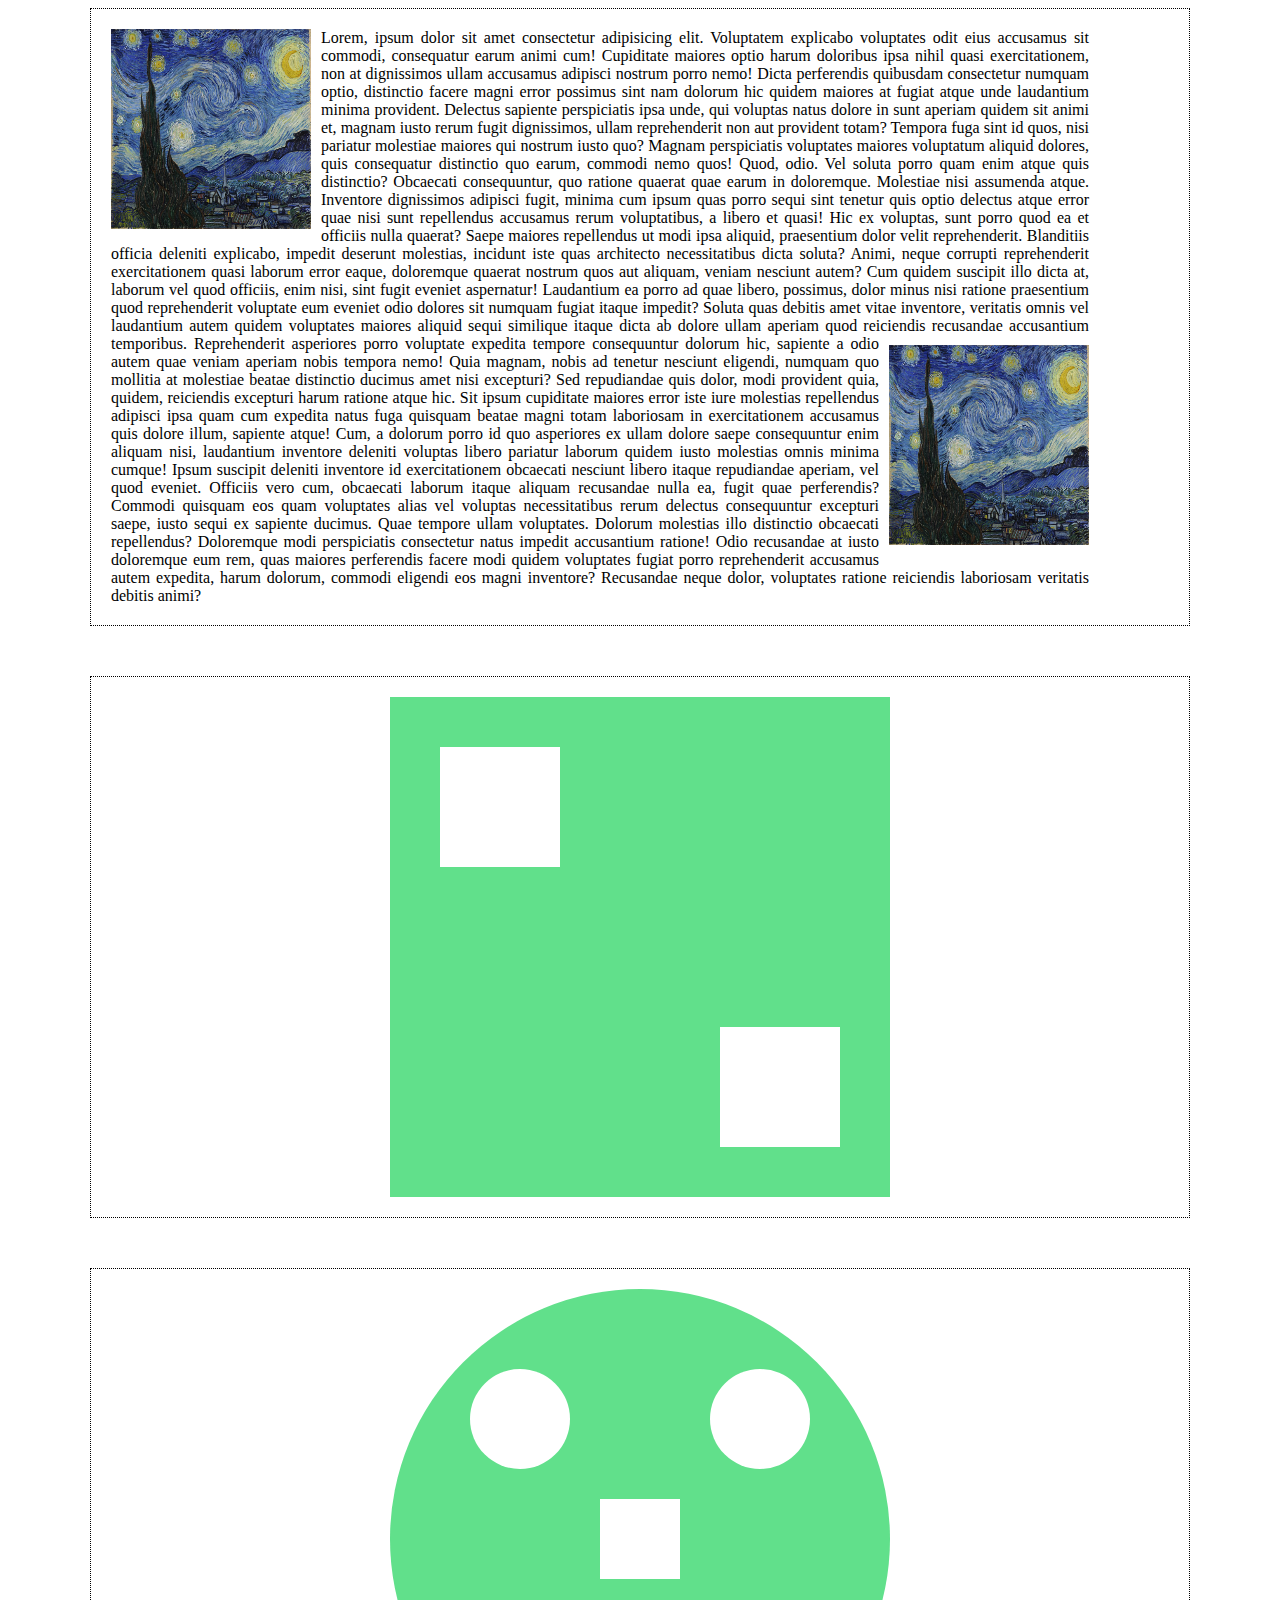
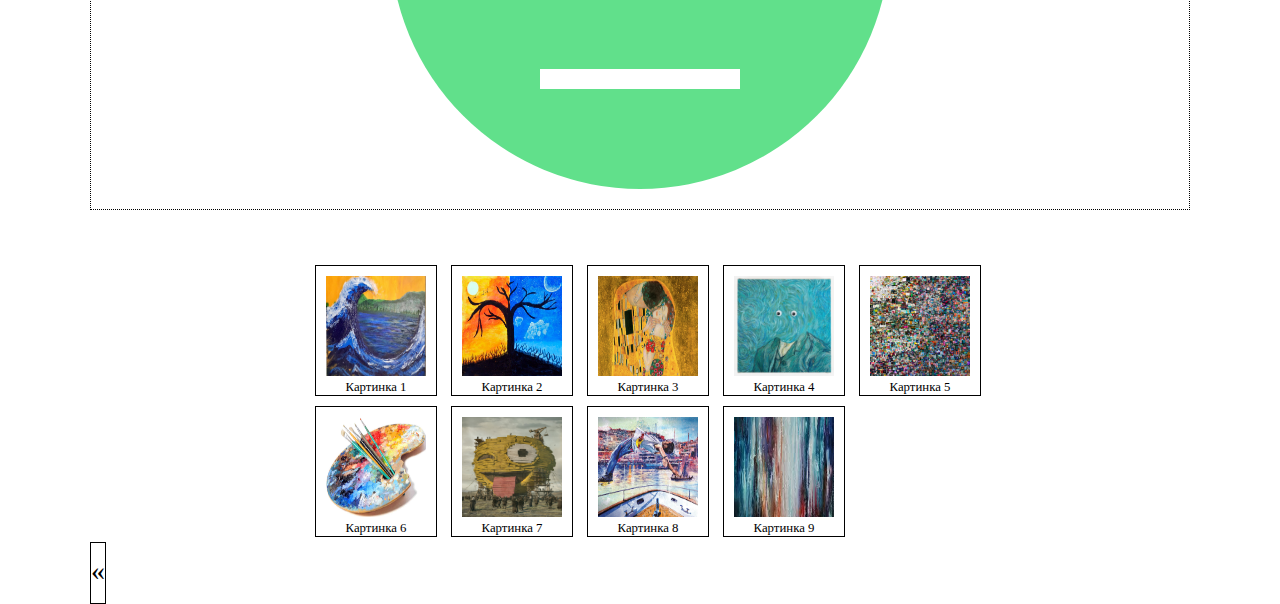
<file: homework2/ex 1-4/index.html>
<!DOCTYPE html>
<html lang="en">

<head>
  <meta charset="utf-8" />
  <meta http-equiv="Content-Type" content="text/html" />
  <meta name="viewport" content="width=device-width, initial-scale=1" />
  
  <title>Positioning</title>

  <link rel="stylesheet" href="css/style.css">
</head>

<body>
  <div class="container">
    <div class="ex1">
      <p><img class="ex1_img1" src="img/1.jpg" alt="">Lorem, ipsum dolor sit amet consectetur adipisicing elit. Voluptatem explicabo voluptates odit eius accusamus sit commodi, consequatur earum animi cum! Cupiditate maiores optio harum doloribus ipsa nihil quasi exercitationem, non at dignissimos ullam accusamus adipisci nostrum porro nemo! Dicta perferendis quibusdam consectetur numquam optio, distinctio facere magni error possimus sint nam dolorum hic quidem maiores at fugiat atque unde laudantium minima provident. Delectus sapiente perspiciatis ipsa unde, qui voluptas natus dolore in sunt aperiam quidem sit animi et, magnam iusto rerum fugit dignissimos, ullam reprehenderit non aut provident totam? Tempora fuga sint id quos, nisi pariatur molestiae maiores qui nostrum iusto quo? Magnam perspiciatis voluptates maiores voluptatum aliquid dolores, quis consequatur distinctio quo earum, commodi nemo quos! Quod, odio. Vel soluta porro quam enim atque quis distinctio? Obcaecati consequuntur, quo ratione quaerat quae earum in doloremque. Molestiae nisi assumenda atque. Inventore dignissimos adipisci fugit, minima cum ipsum quas porro sequi sint tenetur quis optio delectus atque error quae nisi sunt repellendus accusamus rerum voluptatibus, a libero et quasi! Hic ex voluptas, sunt porro quod ea et officiis nulla quaerat? Saepe maiores repellendus ut modi ipsa aliquid, praesentium dolor velit reprehenderit. Blanditiis officia deleniti explicabo, impedit deserunt molestias, incidunt iste quas architecto necessitatibus dicta soluta? Animi, neque corrupti reprehenderit exercitationem quasi laborum error eaque, doloremque quaerat nostrum quos aut aliquam, veniam nesciunt autem? Cum quidem suscipit illo dicta at, laborum vel quod officiis, enim nisi, sint fugit eveniet aspernatur! Laudantium ea porro ad quae libero, possimus, dolor minus nisi ratione praesentium quod reprehenderit voluptate eum eveniet odio dolores sit numquam fugiat itaque impedit? Soluta quas debitis amet vitae inventore, veritatis omnis vel laudantium autem quidem voluptates maiores aliquid sequi similique itaque dicta ab dolore ullam aperiam quod reiciendis recusandae accusantium temporibus. 
        <img class="ex1_img2" src="img/1.jpg" alt="">Reprehenderit asperiores porro voluptate expedita tempore consequuntur dolorum hic, sapiente a odio autem quae veniam aperiam nobis tempora nemo! Quia magnam, nobis ad tenetur nesciunt eligendi, numquam quo mollitia at molestiae beatae distinctio ducimus amet nisi excepturi? Sed repudiandae quis dolor, modi provident quia, quidem, reiciendis excepturi harum ratione atque hic. Sit ipsum cupiditate maiores error iste iure molestias repellendus adipisci ipsa quam cum expedita natus fuga quisquam beatae magni totam laboriosam in exercitationem accusamus quis dolore illum, sapiente atque! Cum, a dolorum porro id quo asperiores ex ullam dolore saepe consequuntur enim aliquam nisi, laudantium inventore deleniti voluptas libero pariatur laborum quidem iusto molestias omnis minima cumque! Ipsum suscipit deleniti inventore id exercitationem obcaecati nesciunt libero itaque repudiandae aperiam, vel quod eveniet. Officiis vero cum, obcaecati laborum itaque aliquam recusandae nulla ea, fugit quae perferendis? Commodi quisquam eos quam voluptates alias vel voluptas necessitatibus rerum delectus consequuntur excepturi saepe, iusto sequi ex sapiente ducimus. Quae tempore ullam voluptates. Dolorum molestias illo distinctio obcaecati repellendus? Doloremque modi perspiciatis consectetur natus impedit accusantium ratione! Odio recusandae at iusto doloremque eum rem, quas maiores perferendis facere modi quidem voluptates fugiat porro reprehenderit accusamus autem expedita, harum dolorum, commodi eligendi eos magni inventore? Recusandae neque dolor, voluptates ratione reiciendis laboriosam veritatis debitis animi?
      </p>
    </div>

    <div class="ex2_first">
      <div class="first_square">
        <div class="square_1"></div>
        <div class="square_2"></div>
      </div>
    </div>

    <div class="ex2_second">
      <div class="second_face">
        <div class="eye1"></div>
        <div class="eye2"></div>
        <div class="nose"></div>
        <div class="mouth"></div>
      </div>
    </div>

    <div class="ex3">
      <ul>
        <li><img class="ex3_img" src="img/3_1.jpg" alt=""><p>Картинка 1</p></li>
        <li><img class="ex3_img" src="img/3_2.jpg" alt=""><p>Картинка 2</p></li>
        <li><img class="ex3_img" src="img/3_3.jpg" alt=""><p>Картинка 3</p></li>
        <li><img class="ex3_img" src="img/3_4.jpg" alt=""><p>Картинка 4</p></li>
        <li><img class="ex3_img" src="img/3_5.jpg" alt=""><p>Картинка 5</p></li>
        <li><img class="ex3_img" src="img/3_6.jpg" alt=""><p>Картинка 6</p></li>
        <li><img class="ex3_img" src="img/3_7.jpg" alt=""><p>Картинка 7</p></li>
        <li><img class="ex3_img" src="img/3_8.jpg" alt=""><p>Картинка 8</p></li>
        <li><img class="ex3_img" src="img/3_9.jpg" alt=""><p>Картинка 9</p></li>
      </ul>
    </div>

    <div class="arrow">«</div>

  </div>
</body>

</html>
</file>
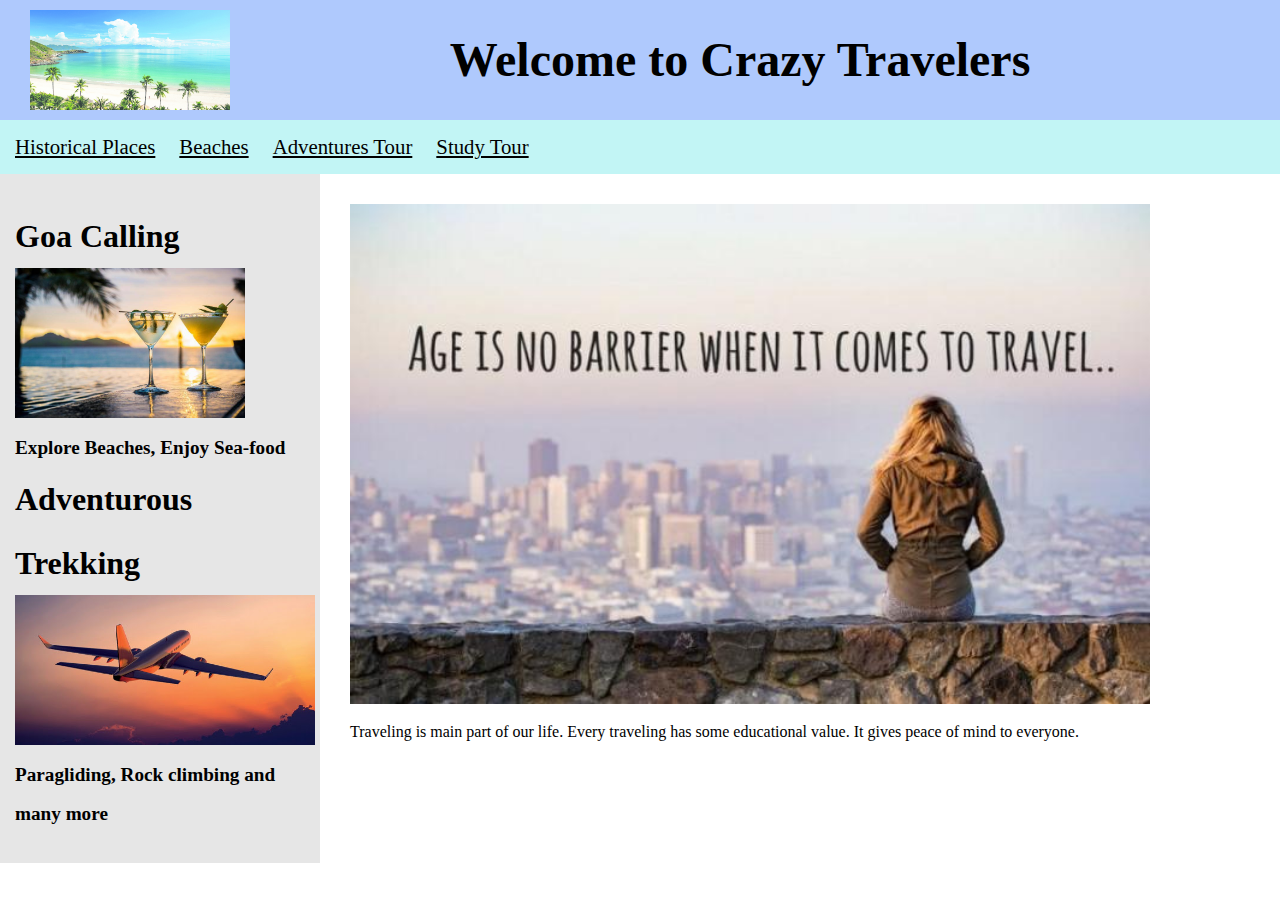
<file: homework2/ex 5/index.html>
<!DOCTYPE html>
<html lang="en">

<head>
  <meta charset="utf-8" />
  <meta http-equiv="Content-Type" content="text/html" />
  <meta name="viewport" content="width=device-width, initial-scale=1" />
  
  <title>Ex 5</title>

  <link rel="stylesheet" href="css/style.css">
</head>

<body>
  <header class="header">
    <img  class="header_img" src="img/header.jpg" alt="">
    <h1>Welcome to Crazy Travelers</h1>
  </header>

  <nav class="nav">
    <ul>
      <li><a href="#">Historical Places</a></li>
      <li><a href="#">Beaches</a></li>
      <li><a href="#">Adventures Tour</a></li>
      <li><a href="#">Study Tour</a></li>
    </ul>
  </nav>

  <div class="main">
    <div class="main_info">
      <h2>Goa Calling</h2>
      <img class="info_img1" src="img/info1.jpg" alt="">
      <h3>Explore Beaches, Enjoy Sea-food</h3>
      <h2>Adventurous Trekking</h2>
      <img class="info_img2" src="img/info2.jpg" alt="">
      <h3>Paragliding, Rock climbing and many more</h3>
    </div>

    <div class="main_img">
      <img class="img_img" src="img/main.jpg" alt="">
      <p>Traveling is main part of our life. Every traveling has some educational value. It gives peace of mind to everyone.</p>
    </div>

  </div>
</body>

</html>
</file>
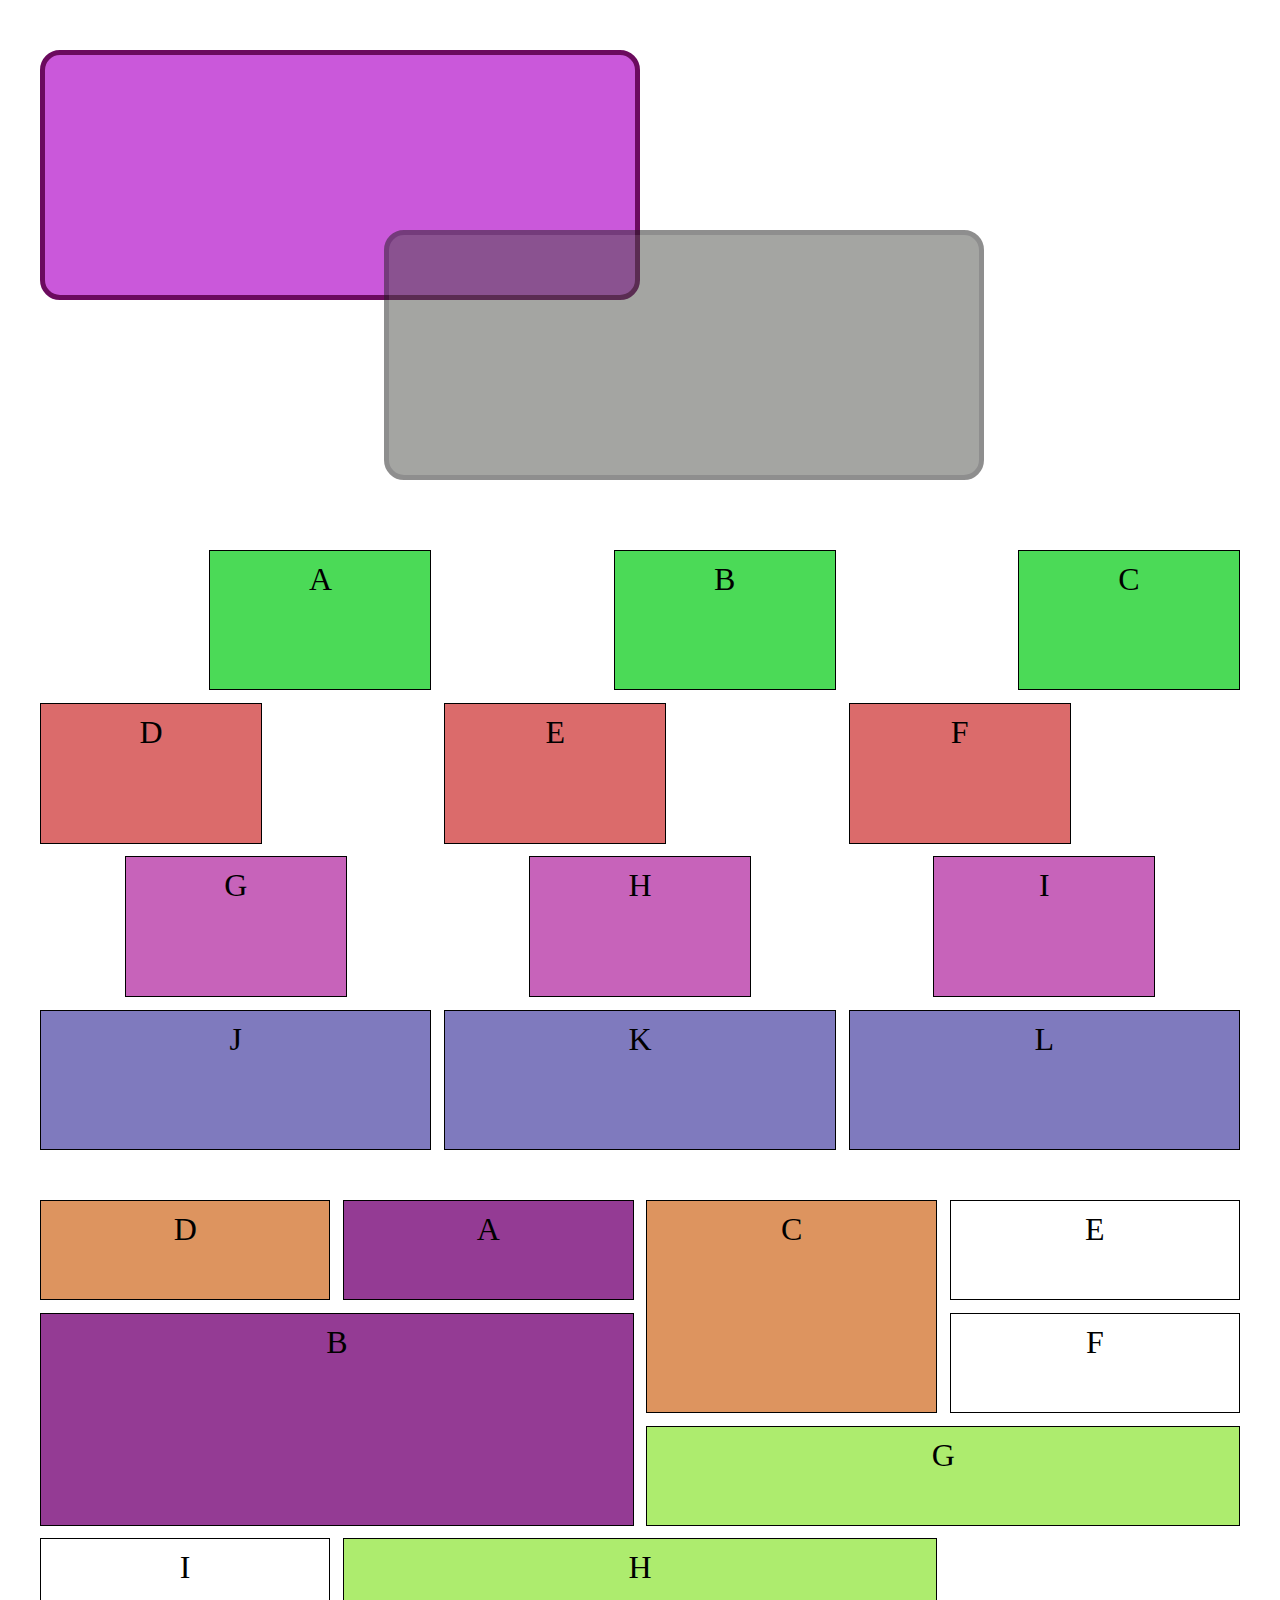
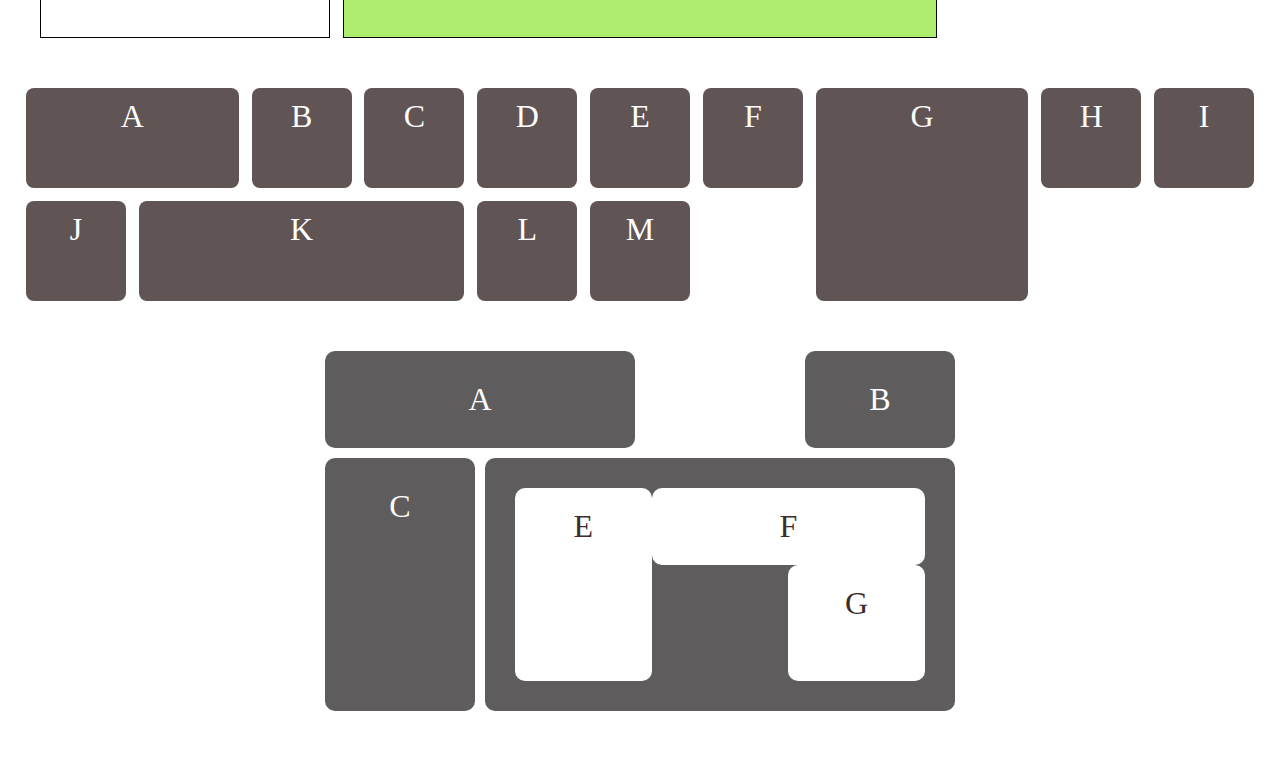
<file: homework2/Grid/index.html>
<!DOCTYPE html>
<html lang="en">

<head>
    <meta charset="utf-8" />
    <meta http-equiv="Content-Type" content="text/html" />
    <meta name="viewport" content="width=device-width, initial-scale=1" />

    <title>Grid</title>

    <link rel="stylesheet" href="css/style.css">
</head>

<body>
    <div class="container">
        <div class="first">
            <div class="first_block1"></div>
            <div class="first_block2"></div>
        </div>

        <div class="second">
            <div class="second_1">
                <div class="item_1">A</div>
                <div class="item_2">B</div>
                <div class="item_3">C</div>
            </div>
            <div class="second_2">
                <div class="item_4">D</div>
                <div class="item_5">E</div>
                <div class="item_6">F</div>
            </div>
            <div class="second_3">
                <div class="item_7">G</div>
                <div class="item_8">H</div>
                <div class="item_9">I</div>
            </div>
            <div class="second_4">
                <div class="item_10">J</div>
                <div class="item_11">K</div>
                <div class="item_12">L</div>
            </div>
        </div>

        <div class="third">
            <div class="block_1">A</div>
            <div class="block_2">B</div>
            <div class="block_3">C</div>
            <div class="block_4">D</div>
            <div class="block_5">E</div>
            <div class="block_6">F</div>
            <div class="block_7">G</div>
            <div class="block_8">H</div>
            <div class="block_9">I</div>
        </div>

		<div class="four">
			<div class="elem">A</div>
			<div class="elem">B</div>
			<div class="elem">C</div>
			<div class="elem">D</div>
			<div class="elem">E</div>
			<div class="elem">F</div>
			<div class="elem">G</div>
			<div class="elem">H</div>
			<div class="elem">I</div>
			<div class="elem">J</div>
			<div class="elem">K</div>
			<div class="elem">L</div>
			<div class="elem">M</div>
		</div>

		<div class="five">
			<div class="block_big">A</div>
			<div class="block_big">B</div>
			<div class="block_big">C</div>
			<div class="block_big">
				<div class="small_block">E</div>
				<div class="small_block">F</div>
				<div class="small_block">G</div>
			</div>
		</div>

    </div>

</body>
</file>
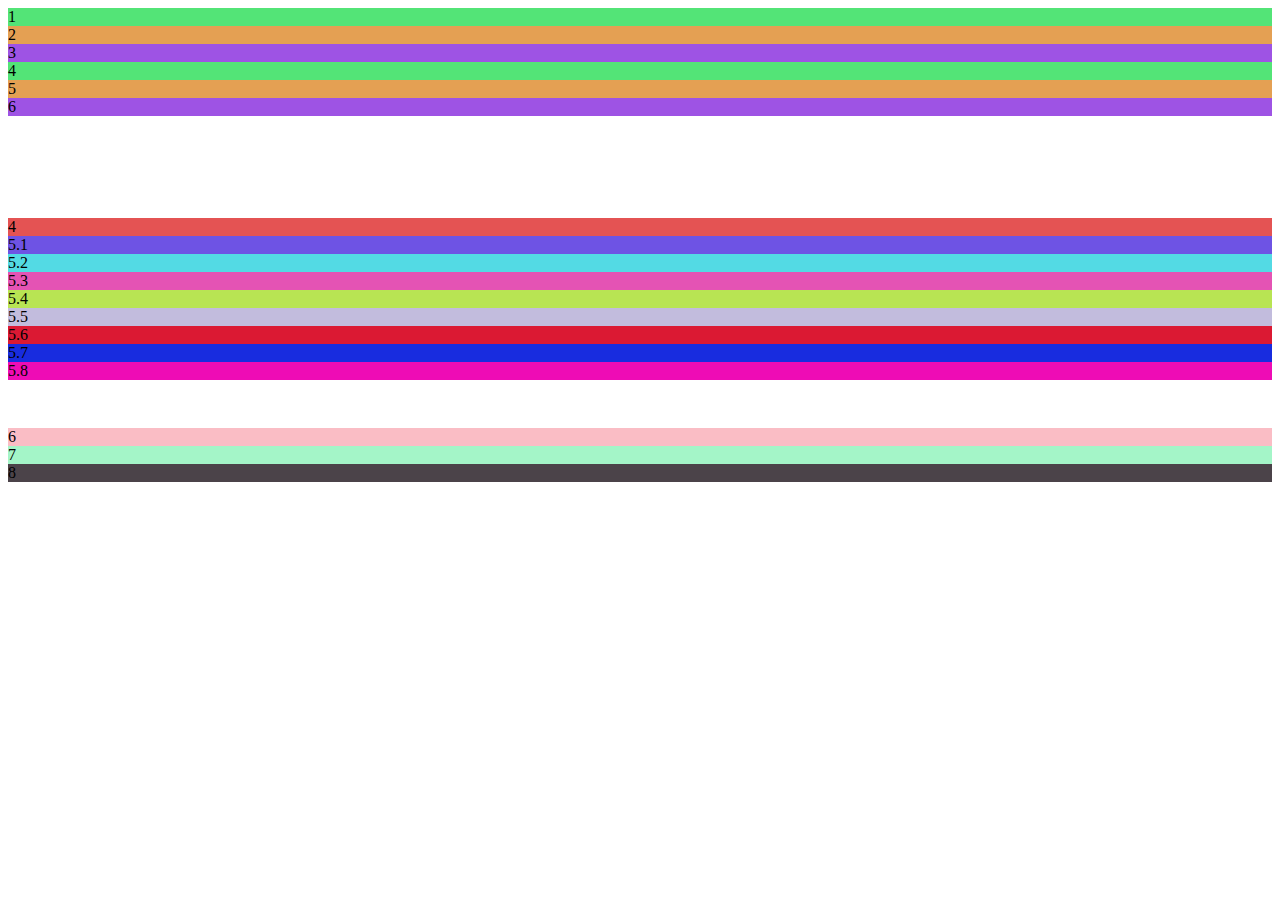
<file: homework3(bootstrap)/mini_task.html>
<!DOCTYPE html>
<html lang="en">
<head>
    <meta charset="UTF-8">
    <meta name="viewport" content="width=device-width, initial-scale=1.0">
    <meta http-equiv="X-UA-Compatible" content="ie-edge">
    <title>mini task</title>
    <link rel="stylesheet" href="https://cdn.jsdelivr.net/npm/bootstrap@4.6.0/dist/css/bootstrap.min.css" integrity="sha384-B0vP5xmATw1+K9KRQjQERJvTumQW0nPEzvF6L/Z6nronJ3oUOFUFpCjEUQouq2+l" crossorigin="anonymous">
</head>

<body>
    <div class="container-fluid">
        <div class="row" style="height: 200px; margin-bottom: 10px;">
            <div class="col-xl-4 col-md-2 col-2" style="background-color: rgb(83, 228, 119);">1</div>
            <div class="d-xl-none col-md-2 col-2" style="background-color: rgb(228, 160, 83);">2</div>
            <div class="col-xl-4 col-md-2 col-2" style="background-color: rgb(158, 83, 228);">3</div>
            <div class="d-xl-none col-md-2 col-2" style="background-color: rgb(83, 228, 119);">4</div>
            <div class="col-xl-4 col-md-2 col-2" style="background-color: rgb(228, 160, 83);">5</div>
            <div class="d-xl-none col-md-2 col-2" style="background-color: rgb(158, 83, 228);">6</div>
        </div>

        <div class="row" style="height: 200px; margin-bottom: 10px;">
            <div class="col-6" style="background-color: rgb(228, 83, 83);">4</div>
            <div class="col-6 align-items-stretch">
                <div class="row h-50">
                    <div class="col" style="background-color: rgb(110, 83, 228);">5.1</div>
                    <div class="col" style="background-color: rgb(83, 218, 228);">5.2</div>
                    <div class="col" style="background-color: rgb(228, 83, 180);">5.3</div>
                    <div class="col" style="background-color: rgb(184, 228, 83);">5.4</div>
                </div>

                <div class="row d-none d-sm-none d-md-flex d-xl-flex h-50">
                    <div class="col" style="background-color: rgb(194, 188, 221);">5.5</div>
                    <div class="col" style="background-color: rgb(219, 25, 51);">5.6</div>
                    <div class="col" style="background-color: rgb(24, 44, 223);">5.7</div>
                    <div class="col" style="background-color: rgb(238, 12, 181);">5.8</div>
                </div>
            </div>
        </div>

        <div class="row" style="height: 200px;">
            <div class="col-5 d-none d-sm-flex d-xl-flex" style="background-color: rgb(250, 189, 197);">6</div>
            <div class="col offset-5 offset-sm-0 offset-xl-0" style="background-color: rgb(164, 245, 200);">7</div>
            <div class="col" style="background-color: rgb(75, 67, 73);">8</div>
        </div>
    </div>

    <script src="https://code.jquery.com/jquery-3.5.1.slim.min.js" integrity="sha384-DfXdz2htPH0lsSSs5nCTpuj/zy4C+OGpamoFVy38MVBnE+IbbVYUew+OrCXaRkfj" crossorigin="anonymous"></script>
    <script src="https://cdn.jsdelivr.net/npm/popper.js@1.16.1/dist/umd/popper.min.js" integrity="sha384-9/reFTGAW83EW2RDu2S0VKaIzap3H66lZH81PoYlFhbGU+6BZp6G7niu735Sk7lN" crossorigin="anonymous"></script>
    <script src="https://cdn.jsdelivr.net/npm/bootstrap@4.6.0/dist/js/bootstrap.min.js" integrity="sha384-+YQ4JLhjyBLPDQt//I+STsc9iw4uQqACwlvpslubQzn4u2UU2UFM80nGisd026JF" crossorigin="anonymous"></script>
</body>
</html>
</file>
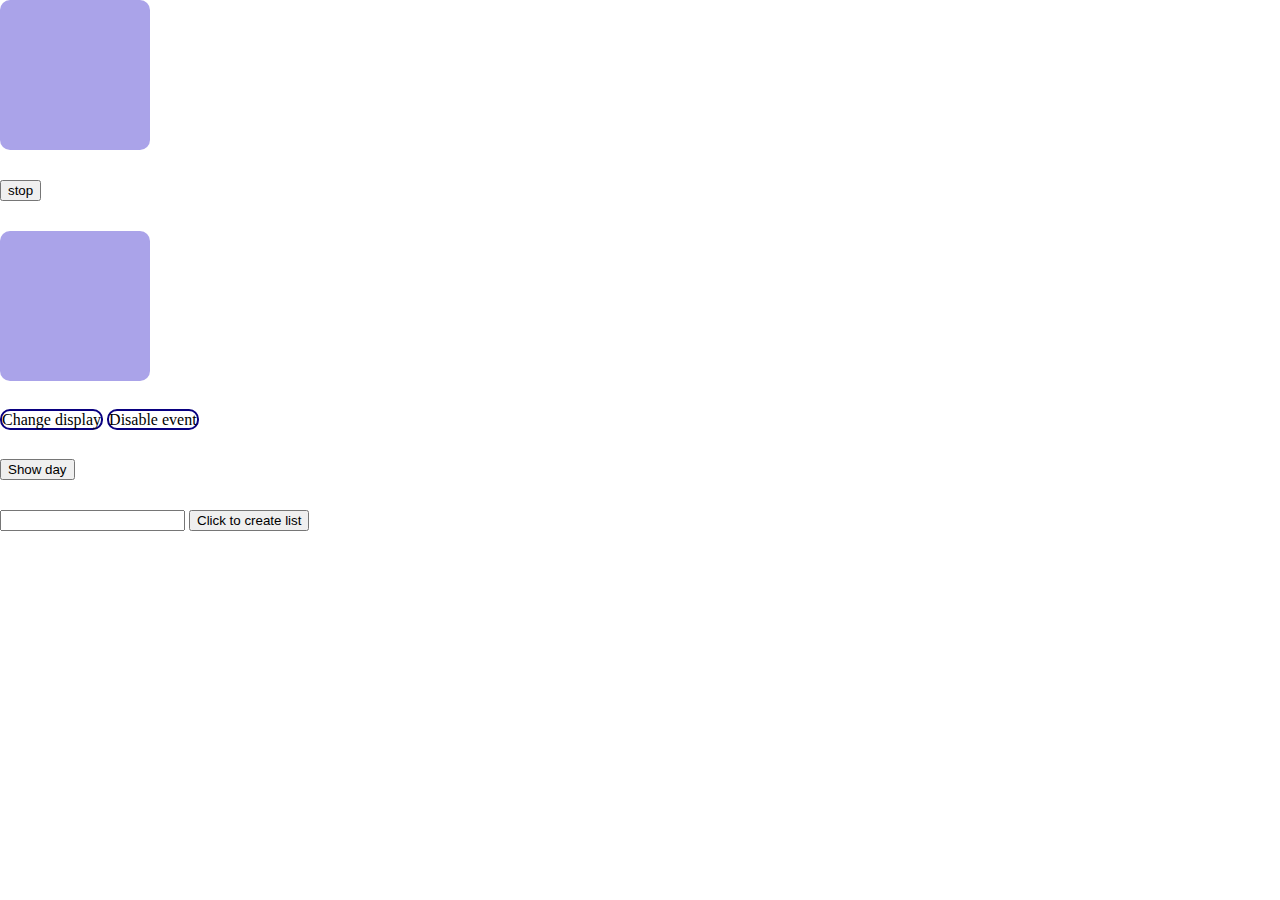
<file: homework5(bootstrap+js)/mini_task_js.html>
<!DOCTYPE html>
<html lang="en">
<head>
    <meta charset="UTF-8">
    <meta name="viewport" content="width=device-width, initial-scale=1.0">
    <meta http-equiv="X-UA-Compatible" content="ie-edge">
    <title>Mini task JS</title>
    <link rel="stylesheet" href="css/mini_task_js_style.css">
</head>
<body>
    <div class="container">
        <div class="block"></div>
        <button class="stop">stop</button>
    </div>

    <div class="container_hide">
        <p class="hide_text">Hello world</p>
    </div>
    <div class="container_link">
        <a class="hide_link">Change display</a>
        <a class="disable_event">Disable event</a>
    </div>

    <div class="container_date">
        <button class="show_day">Show day</button>
        <div id="date"></div>
    </div>

    <div class="list_container">
        <input type="text" class="text">
        <button class="add_list">Click to create list</button>
        <ul class="list"></ul>
    </div>

    <script src="js/mini_task_js.js"></script>
</body>
</html>
</file>
<file: homework1.1/css/style.css>
.background {
    position: absolute;
    width: 100%;
    height: 100%;
    background: white;
    opacity: 0;
    z-index: 1;
}

.container {
    position: relative;
    height: 100vh;
    padding: 15px;
}

.container::after {
    content: '';
    background: #8156e4;
    opacity: 0.5;
    top: 20px;
    left: 20px;
    bottom: 20px;
    right: 20px;
    position: absolute;
}

form {
    position: absolute;
    max-width: 300px;
    max-height: 200px;
    text-align: left;
    background: #fff;
    top: 50%;
    left: 50%;
    padding: 25px;
    transform: translate(-50%, -50%);
    border: 1px solid black;
    z-index: 999;
}

form div {
    margin: 10px 0;
}

form input {
    margin: 0 10px;
}

form button {
    padding: 10px;
}

.not_work {
    /* z-index: -999; */
}

.button {
    /* z-index: -1; */
}
</file>
<file: homework1/css/style.css>
ul {
    padding: 0;
    margin: 30px;
}

body {
    background-color: #f5f5f5;
    color: #000;
    font-family: 'Open Sans', Helvetica, Arial, sans-serif;
    font-size: 16px;
    font-weight: 300;
    padding-top: 30px;
    overflow-x: hidden;
    margin: 0;
}

.sidebar {
    position: fixed;
    left: 0;
    right: 0;
    top: 0;
    width: 100%;
}

.sidebar ul{
    margin: 0px;
    display: flex;
}

.main-nav {
    font-size: 1.5em;
    text-align: center;
}

.logo,
.nav-item {
    list-style: none;
    width: 100%;
}

.banner-logo {
    display: block;
    padding: 5px;
}

.banner-text {
    color: #dc143c;
    font-weight: 600;
    display: block;
    padding: 10px;
    margin-left: -170px;
    margin-right: 120px;
    margin-top: 15px;
}

.banner-logo {
    display: block;
    margin-left: 20px;
}

.nav-item-link {
    border: 1px solid transparent;
    color: #666;
    display: block;
    margin-top: 14px;
    padding: 10px;
    width: 100%;
    -webkit-transition: all .3s ease;
    transition: all .3s ease;
}

.nav-item-link.active,
.nav-item-link:hover {
    color: #666;
    text-decoration: none;
}

.nav-item-link:focus {
    text-decoration: none
}

header {
    position: fixed;
    top: 0;
    width: 100%;
    height: 70px;
    background: white;
    z-index: 10;
}

@supports (height: 100vh) { 
body{ 
    background: linear-gradient(to right top, #dc143c 50%, #ddd 50%) 0 100px / 100% calc(100% - 100vh) no-repeat #ddd;
}
body:before {
    content:'';
    position: fixed;
    top: 75px;
    bottom: 0;
    width: 100%;
    z-index: -1;
    background: white;
}
}

#slider {
    margin: 0 auto;
}

#slides {
    margin-top: 100px;
}

#slides article{
	width: 12,5%;
	float: left;
}

#slides .image{
	display: flex;
	justify-content: space-evenly;
	align-items: center;
	width: 2820px;
	line-height: 0;
	height: 260px;
}

#overflow{ 
	width: 100%;
	overflow: hidden;
}

article img{
	width: 100%;
	opacity: 0.8;
	box-shadow: -5px 10px 7px rgba(0,0,0,0.25);
}

#desktop:checked ~ #slider{ 
	max-width: 1060px;
}

#switch1:checked ~ #controls label:nth-child(6), 
#switch2:checked ~ #controls label:nth-child(1),
#switch3:checked ~ #controls label:nth-child(2),
#switch4:checked ~ #controls label:nth-child(3),
#switch5:checked ~ #controls label:nth-child(4),
#switch6:checked ~ #controls label:nth-child(5){
	background: url('../img/prev.png') no-repeat;
	float: left;
	margin: 95px 0 0 -84px;
	display: block;
	height: 68px;
	width: 68px;
}

#switch1:checked ~ #controls label:nth-child(2),
#switch2:checked ~ #controls label:nth-child(3), 
#switch3:checked ~ #controls label:nth-child(4),
#switch4:checked ~ #controls label:nth-child(5),
#switch5:checked ~ #controls label:nth-child(6),
#switch6:checked ~ #controls label:nth-child(1){
	background: url('../img/next.png') no-repeat;
	float: right;
	margin: 95px -84px 0 0;
	display: block;
	height: 68px;
	width: 68px;
}

label, a{
	cursor: pointer;
}

.carousel input{
	display: none;
}

#switch1:checked ~ #slides .image{
	margin-left: 0%;
}

#switch2:checked ~ #slides .image{
	margin-left: -350px;
}

#switch3:checked ~ #slides .image{
	margin-left: -700px;
}

#switch4:checked ~ #slides .image{
	margin-left: -1050px;
}

#switch5:checked ~ #slides .image{
	margin-left: -1400px;
}

#switch6:checked ~ #slides .image{
	margin-left: -1750px;
}

#controls{
	margin: -25% 0 0 0;
	width: 100%;
	height: 50px;
    z-index: 10;
}

#slides .image{
	transition: all 800ms cubic-bezier(0.770, 0.000, 0.175, 1.000);
}

#controls label:hover{
	opacity: 0.6;
}

#controls label{
	transition: opacity 0.2s ease-out;
}

.accordion {
    width: 840px; height: 360px;
    overflow: hidden;
    margin: auto;
    opacity: 0.8;
}
.accordion ul { 
    width: 200%;
    list-style: none;
}

.accordion li {
    position: relative;
    display: block;
    width: 120px;
    float: left;
    margin: 0;
    padding: 0;
    transition: all 0.4s ease .300ms;
}

.accordion ul:hover li {width: 40px }
.accordion ul li:hover {width: 600px }

.caption {
    background: rgba(0, 0, 0, 0.5);
    position: absolute;
    bottom: 0;  
    width: 600px;
}

.caption a {
    display: block;
    float: left;
    color: #fff;
    text-decoration: none;
    font: normal 16px;
    -webkit-font-smoothing: antialiased;
    padding: 20px;
}

.block-title {
    color:#bb0b40;
    font-weight: 300;
    margin: 0;
    font-size: 2.5em;
    letter-spacing: 2px;
}

#history {
    margin: 0 auto;
    width: 80%;
    text-align: center;
}

.block-text {
    color: #666;
    font-weight: 300;
    margin: 0;
}

.history-box {
    margin: 50px;
}

#about {
    margin-left: 30px;
    margin-top: 230px;
}

.block-item {
    color: rgb(46, 17, 17);
    font-weight: 300;
    margin: 0;
    font-size: 1.4em;
}

#contact-us {
    position: relative;
    width: 1200px;
    margin: 70px 200px 50px 200px;
}

.background {
    position: absolute;
    top: 0;
    right: 0;
    bottom: 0;
    left: 0;
    background-image: url(../img/contact_us.jpg);
    opacity: 0.5;
    z-index: -1;
}

.form-control {
    border-radius: 0;
    font-size: 1em;
}

.form-control:focus {
    border-color: lightgrey;
    box-shadow: inset 0 1px 1px rgba(0, 0, 0, .075), 0 0 8px rgba(153, 153, 153, .45)
}

.form-group {
    margin-bottom: 20px;
}

.footer {
    color: #666;
    padding-bottom: 15px;
}

input:invalid {
    border: red dotted;
}

.btn-transform:hover {
    -webkit-border-radius: 50%;
    -moz-border-radius: 50%;
    -o-border-radius: 50%;
    -ms-border-radius: 50%;
    border-radius: 50%;
}

.footer p {
    text-align: center;
}

.footer {
    background: rgb(67,67,67);
    background: linear-gradient(0deg, rgba(67,67,67,1) 0%, rgba(255,255,255,1) 55%);
}
</file>
<file: homework5(bootstrap+js)/css/main.css>
@import url('https://fonts.googleapis.com/css2?family=Poppins:wght@400;500;700&display=swap');

body, html {
    width: 100%;
    height: 100%;
    font-family: 'Poppins', sans-serif;
    color: #222;
}

.navbar-brad img {
    width: 50px;
}

.navbar-nav li {
    padding-right: 20px;
}

.nav-link {
    font-size: 1.1em !important;
}

section, footer {
    margin-top: 6rem;
}
</file>
<file: homework5(bootstrap+js)/css/theme.css>
body.dark {
	background: #383b46;
    color:rgb(240, 231, 231);
}

.checkbox {
	opacity: 0;
	position: absolute;
}

.label {
	background-color: rgb(36, 34, 34);
	border-radius: 50px;
	cursor: pointer;
	display: flex;
	align-items: center;
	justify-content: space-between;
	padding: 5px;
	position: relative;
	height: 26px;
	width: 50px;
	transform: scale(1.5);
}

.label .ball {
	background-color: #fff;
	border-radius: 50%;
	position: absolute;
	top: 2px;
	left: 2px;
	height: 22px;
	width: 22px;
	transform: translateX(0px);
	transition: transform 0.2s linear;
}

.checkbox:checked + .label .ball {
	transform: translateX(24px);
}
</file>
<file: homework2/ex 1-4/css/style.css>
.container {
  margin: 0 auto;
  width: 100%;
  max-width: 1100px;
}

p {
  padding: 0;
  margin: 0;
}

.ex1 {
  border: 1px dotted rgb(0, 0, 0);
  text-align: justify;
  padding: 20px 100px 20px 20px;
  margin-bottom: 50px;
}

.ex1_img1 {
  width: 200px;
  height: 200px;
  padding: 0 10px 10px 0;
  float: left;
}

.ex1_img2 {
  width: 200px;
  height: 200px;
  padding: 10px 0 10px 10px;
  float: right;
}

.ex2_first, .ex2_second {
  border: 1px dotted rgb(0, 0, 0);
  padding: 20px;
  margin-bottom: 50px;
}

.first_square {
  position: relative;
  background: rgb(97, 224, 139);
  width: 500px;
  height: 500px;
  margin: 0 auto;
}

.square_1 {
  position: absolute;
  background: rgb(255, 255, 255);
  width: 120px;
  height: 120px;
  top: 50px;
  left: 50px;
}

.square_2 {
  position: absolute;
  background: rgb(255, 255, 255);
  width: 120px;
  height: 120px;
  bottom: 50px;
  right: 50px;
}

.second_face {
  position: relative;
  background: rgb(97, 224, 139);
  width: 500px;
  height: 500px;
  border-radius: 50%;
  margin: 0 auto;
}

.eye1 {
  position: absolute;
  background: rgb(255, 255, 255);
  width: 100px;
  height: 100px;
  border-radius: 50%;
  top: 80px;
  left: 80px;
}

.eye2 {
  position: absolute;
  background: rgb(255, 255, 255);
  width: 100px;
  height: 100px;
  border-radius: 50%;
  top: 80px;
  right: 80px;
}

.nose {
  position: absolute;
  background: rgb(255, 255, 255);
  width: 80px;
  height: 80px;
  top: 50%;
  left: 50%;
  transform: translate(-50%,-50%);
}

.mouth {
  position: absolute;
  background: rgb(255, 255, 255);
  width: 200px;
  height: 20px;
  bottom: 100px;
  left: 50%;
  transform: translate(-50%);
}

.ex3_img {
  width: 100px;
  height: 100px;
}

.ex3 ul {
  margin: 0 auto;
  max-width: 700px;
  width: 100%;
}

.ex3 ul li {
  display: inline-block;
  list-style: none;
  text-align: center;
  font-size: 0.8em;
  border: 1px solid rgb(0, 0, 0);
  padding: 10px 10px 0 10px;
  margin: 5px;
}

.arrow {     
  position: absolute;
  height: 60px;
  border: 1px solid rgb(0, 0, 0);
  font-size: 28px;
  line-height: 2;

  /* position: absolute приоритетнее, чем display: table-cell
  и делает элемент блочным, а vertical-align не работает 
  с блочными элементами */
}
</file>
<file: homework2/ex 5/css/style.css>
* {
	margin: 0;
	padding: 0;
  box-sizing: border-box;
}

a {
  color: rgb(0, 0, 0);
}

.header {
  background: rgb(175, 201, 253);
  padding: 10px 30px;
}

.header h1 {
  font-size: 3em;
  text-align: center;
  font-weight: bold;
  line-height: 100px;
}

.header_img {
  float: left;
  width: 200px;
  height: 100px;
}

.nav {
  background: rgb(194, 245, 245);
  padding: 15px 15px;
}

.nav ul li{
  display: inline;
  font-size: 1.3em;
  margin-right: 20px;
}

.main_info {
  display: block;
  background: rgb(230, 230, 230);
  width: 25%;
  float: left;
  padding: 30px 5px 30px 15px;
  line-height: 2;
}

.main_info h2 {
  font-size: 2em;
  font-weight: bold;
}

.main_info h3 {
  font-size: 1.2em;
  font-weight: bold;
}

.info_img1 {
  width: 230px;
  height: 150px;
}

.info_img2 {
  width: 300px;
  height: 150px;
}

.main_img {
  float: right;
  width: 75%;
  padding: 30px;
}

.img_img {
  width: 800px;
  height: 500px;
  margin-bottom: 15px;
}
</file>
<file: homework2/Grid/css/style.css>
.container {
    font-size: 2em;
    margin: 0 auto;
    width: 1200px;
    margin-top: 50px;
    margin-bottom: 50px;
}

div {
    text-align: center;
}

.first {
    display: grid;
    grid-template-columns: 1fr 1fr;
    grid-template-rows: 1fr 1fr;
    height: 500px;
}

.first_block1 {
    border: 5px solid rgb(107, 11, 94);
    border-radius: 20px;
    background: rgb(202, 88, 218);
}

.first_block2 {
    border: 5px solid rgb(32, 31, 31);
    border-radius: 20px;
    opacity: 0.5;
    background: rgb(75, 77, 72);
    position: relative;
    left: -20vw;
    top: 20vh;
}

.second {
    display: grid;
    height: 600px;
    grid-gap: 1vw;
}

.second_1, .second_2, .second_3, .second_4 {
    display: grid;
    grid-template-columns: repeat(3, 1fr);
    grid-gap: 1vw;
}

.second_1 {
    justify-items: end;
}

.second_2 {
    justify-items: start;
}

.second_3 {
    justify-items: center;
}

.second_4 {
    justify-items: stretch;
}

.item_1, .item_2, .item_3 {
    background:rgb(75, 218, 87);
    border: 1px solid rgb(0, 0, 0);
    padding: 10px;
    width: 200px;
}

.item_4, .item_5, .item_6 {
    background: rgb(219, 107, 107);
    border: 1px solid rgb(0, 0, 0);
    padding: 10px;
    width: 200px;
}

.item_7, .item_8, .item_9 {
    background:rgb(199, 99, 186);
    border: 1px solid rgb(0, 0, 0);
    padding: 10px;
    width: 200px;
}

.item_10, .item_11, .item_12 {
    background:rgb(127, 122, 190);
    padding: 10px;
    border: 1px solid rgb(0, 0, 0);
}

.third {
    margin-top: 50px;
    margin-bottom: 50px;
    display: grid;
    grid-template-columns: repeat(4, 1fr);
    grid-template-rows: repeat(4, 100px);
    grid-gap: 1vw;
}

.block_1, .block_2, .block_3, .block_4, .block_5, .block_6, .block_7, .block_8, .block_9 {
    border: 1px solid rgb(0, 0, 0);
    padding: 10px;
}

.block_1 {
    grid-area: 1 / 2 / 2 / 3;
    background-color: rgb(148, 59, 148);
}

.block_2 {
    grid-area: 2 / 1 / 4 / 3;
    background-color: rgb(148, 59, 148);
}

.block_3 {
    grid-area: 1 / 3 / 3 / 4;
    background-color: rgb(221, 148, 95);
}

.block_4 {
    grid-area: 1 / 1 / 2 / 2;
    background-color: rgb(221, 148, 95);
}

.block_5 {
    grid-area: 1 / 4 / 2 / 5;
}

.block_6 {
    grid-area: 2 / 4 / 3 / 5;
}

.block_7 {
    grid-area: 3 / 3 / 4 / 5;
    background-color: rgb(173, 236, 110);
} 

.block_8 {
    grid-area: 4 / 2 / 5 / 4;
    background-color: rgb(173, 236, 110);
}

.block_9 {
    grid-area: 4 / 1 / 5 / 2;
}

.four {
    display: grid;
    grid-template-columns: repeat(5, 100px);
    grid-template-rows: repeat(5, 100px);
    grid-auto-flow: row;
    justify-content: center;
    grid-gap: 1vw;
    margin-bottom: 50px;
}

.elem {
    background-color: rgb(97, 84, 84);
    color: rgb(255, 255, 255);
    padding: 10px;
    border-radius: 8px;
}

.elem:nth-child(1) {
    grid-column-end: span 2;
}

.elem:nth-child(7) {
    grid-column-end: span 2;
    grid-row-end: span 2;
}
.elem:nth-child(11) {
    grid-column-end: span 3;
}

@media (min-width: 1200px) {
    .four {
        display: grid;
        grid-template-columns: repeat(11, 100px);
        grid-template-rows: repeat(2, 100px);
        grid-auto-flow: row;
    }
}

.five {
    display: grid;
    grid-template-columns: repeat(4, 150px);
    justify-content: center;
    gap: 10px;
    grid-template-areas: 
    "A A . B"
    "C D D D"
    "C D D D";
}

.block_big {
    background-color: rgb(94, 92, 92);
    color: rgb(255, 255, 255);
    padding: 30px;
    border-radius: 10px;
}

.block_big:nth-child(1) {
    grid-area: A;
}

.block_big:nth-child(2) {
    grid-area: B;
}

.block_big:nth-child(3) {
    grid-area: C;
}

.block_big:nth-child(4) {
    grid-area: D;
    display: grid;
    grid-template-columns: repeat(3, 1fr );
    grid-template-rows: repeat(5, 1fr );
}

.small_block {
    background-color: rgb(255, 255, 255);
    color: rgb(61, 45, 45);
    padding: 20px;
    border-radius: 10px;
}

.small_block:nth-child(1) {
    grid-area: 1 / 1 / 6 / 2;
}

.small_block:nth-child(2) {
    grid-area: 1 / 2 / 3 / 4;
}

.small_block:nth-child(3) {
    grid-area: 3 / 3 / 6 / 4;
}
</file>
<file: homework5(bootstrap+js)/css/mini_task_js_style.css>
* {
    margin: 0;
}

div {
    margin-bottom: 30px;
}

.container {
    display: block;
    width: 100%;
}

.block, .container_hide {
    display: block;
    position: relative;
    width: 150px;
    height: 150px;
    background-color: rgb(85, 71, 211);
    opacity: 0.5;
    border-radius: 10px;
}

.hide_text{
    font-size: 2rem;
    opacity: 0;
}

.hide_link, .disable_event{
    border: 2px solid rgb(9, 0, 128);
    border-radius: 10px;
}
</file>
